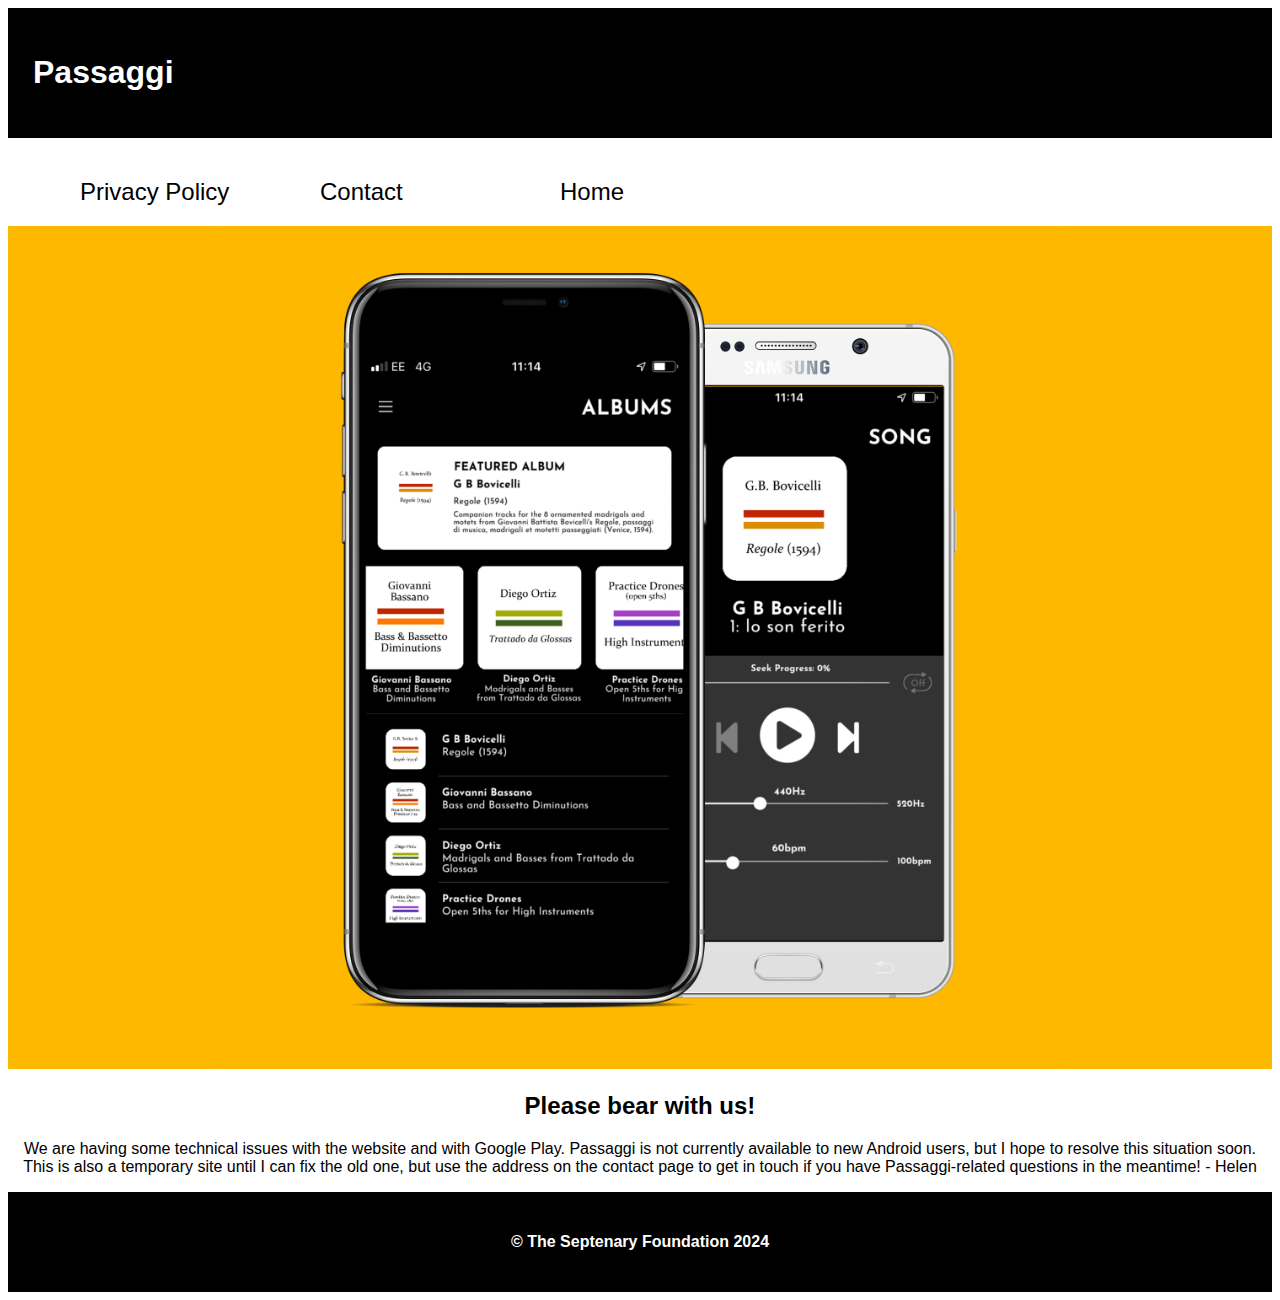
<file: index.html>
<!DOCTYPE html>
<html>
<head>
    <link rel="stylesheet" href="styles.css">
    <title>Passaggi</title>
    <meta name="viewport" content="width=device-width, initial-scale=1.0">
</head>
<body>
    <header>
        <h1>Passaggi</h1>
    </header>

    <nav class="main-nav">
        <ul>
            <li><a href="privacy-policy.html">Privacy Policy</a></li>
            <li><a href="contact.html">Contact</a></li>
            <li><a href="index.html">Home</a></li>
        </ul>
    </nav>
    
    <section class="banner">
        <img src="img/screenshot_mockup.png" alt="home screen mockups">
    </section>
    
    
    <article>
        <h2>Please bear with us!</h2>
        <p>We are having some technical issues with the website and with Google Play. Passaggi is not currently available to new Android users, but I hope to resolve this situation soon. This is also a temporary site until I can fix the old one, but use the address on the contact page to get in touch if you have Passaggi-related questions in the meantime! - Helen </p>
    </article>
    
    <footer>
        <p class="copyright">&COPY; The Septenary Foundation 2024</p>
    </footer>
</body>
</html>
</file>
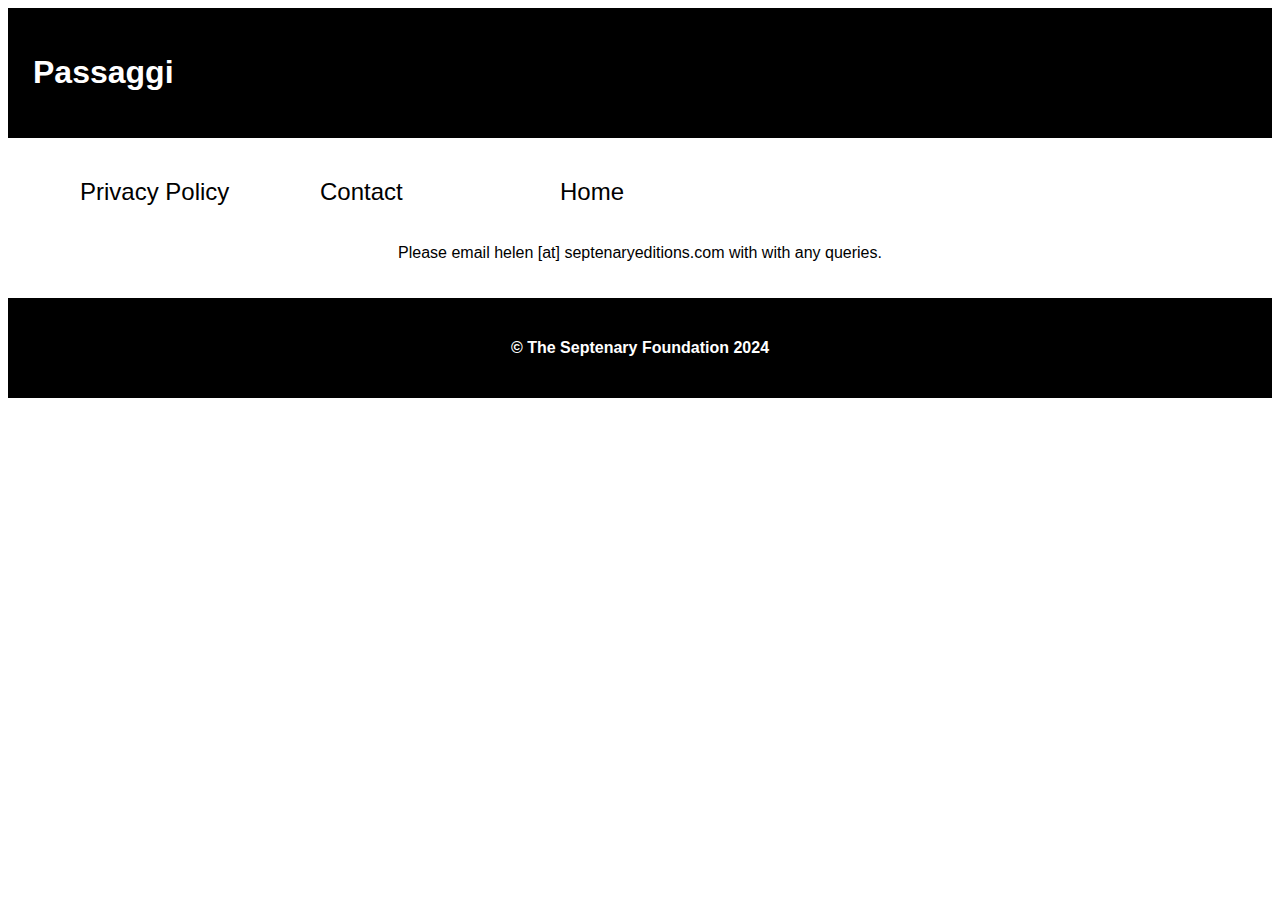
<file: contact.html>
<!DOCTYPE html>
<html>
<head>
    <link rel="stylesheet" href="styles.css">
    <title>Passaggi</title>
    <meta name="viewport" content="width=device-width, initial-scale=1.0">
</head>
<body>
    <header>
        <h1><a href="index.html"></a>Passaggi</h1>
    </header>

    <nav class="main-nav">
        <ul>
            <li><a href="privacy-policy.html">Privacy Policy</a></li>
            <li><a href="contact.html">Contact</a></li>
            <li><a href="index.html">Home</a></li>
        </ul>
    </nav>

    <article class="contact">
        <p>Please email helen [at] septenaryeditions.com with with any queries.</p>
    </article>
    
    <footer>
        <p class="copyright">&COPY; The Septenary Foundation 2024</p>
    </footer>
</body>
</html>
</file>
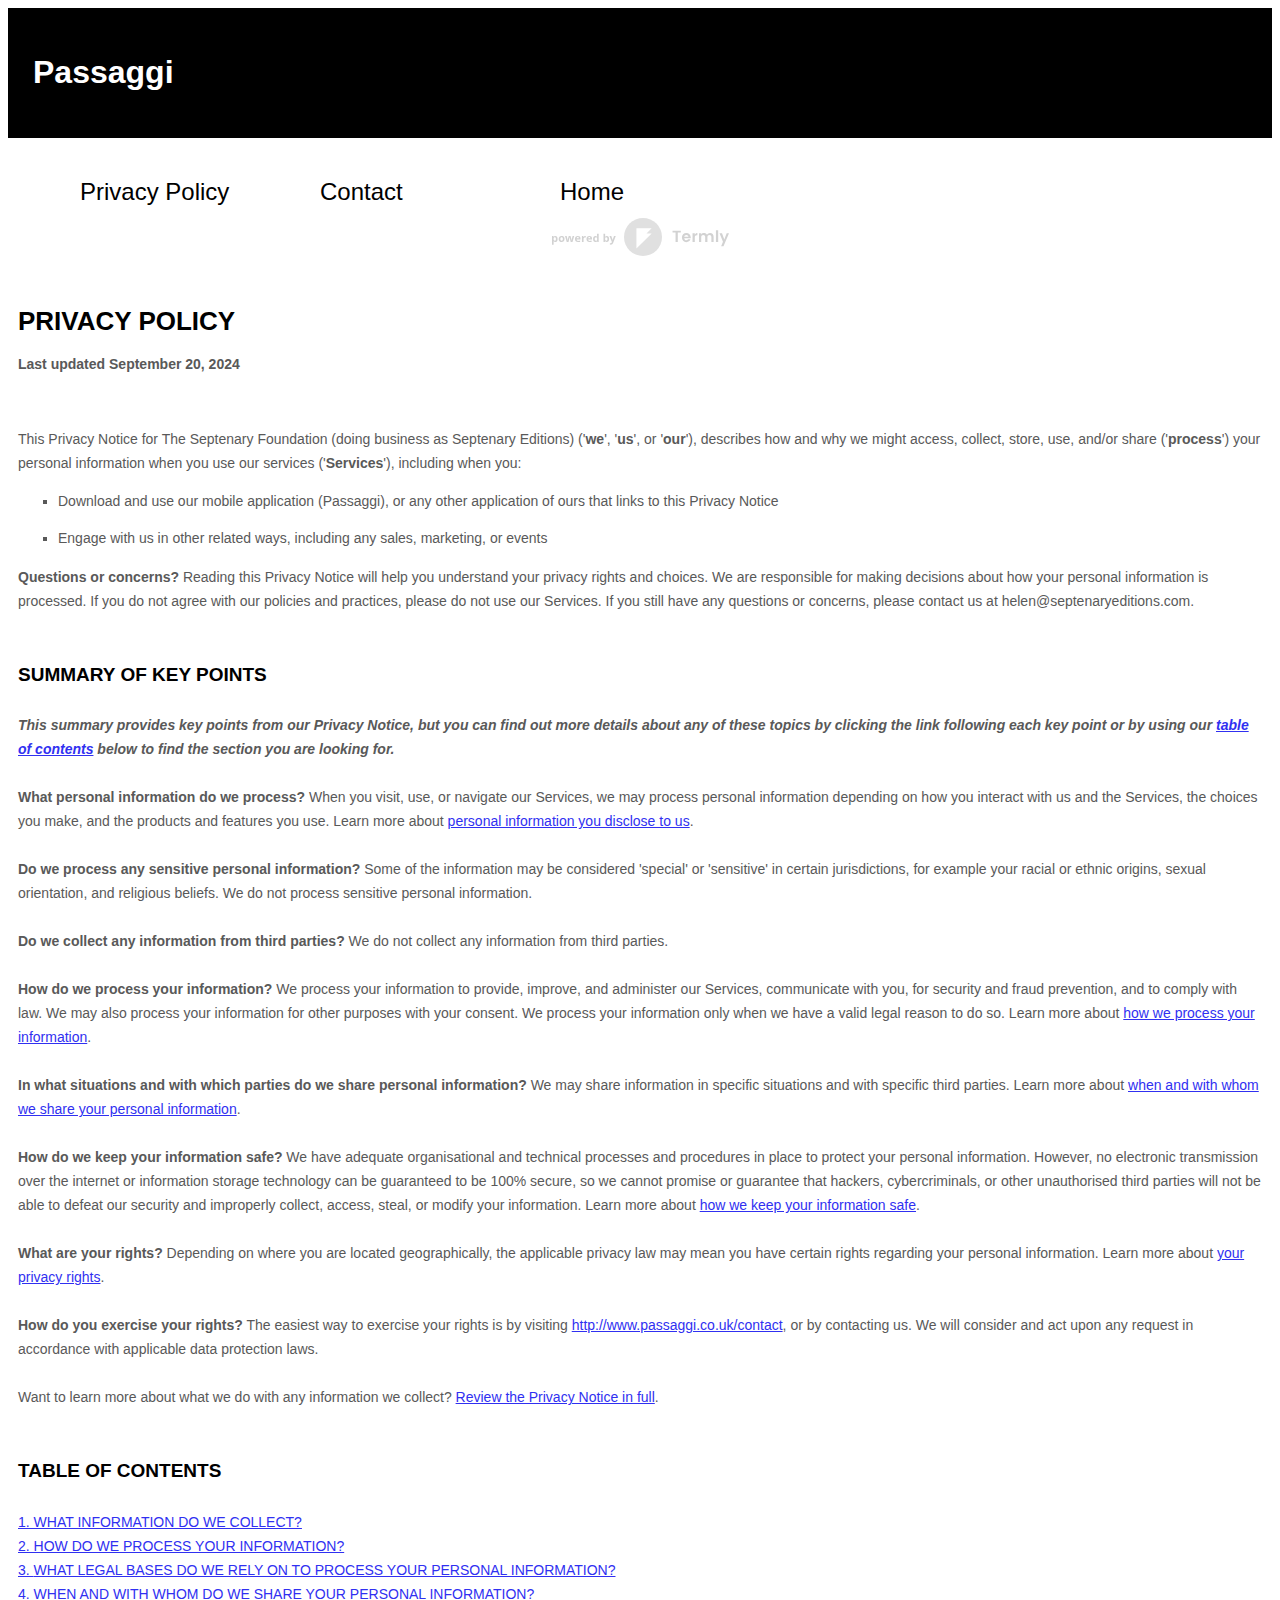
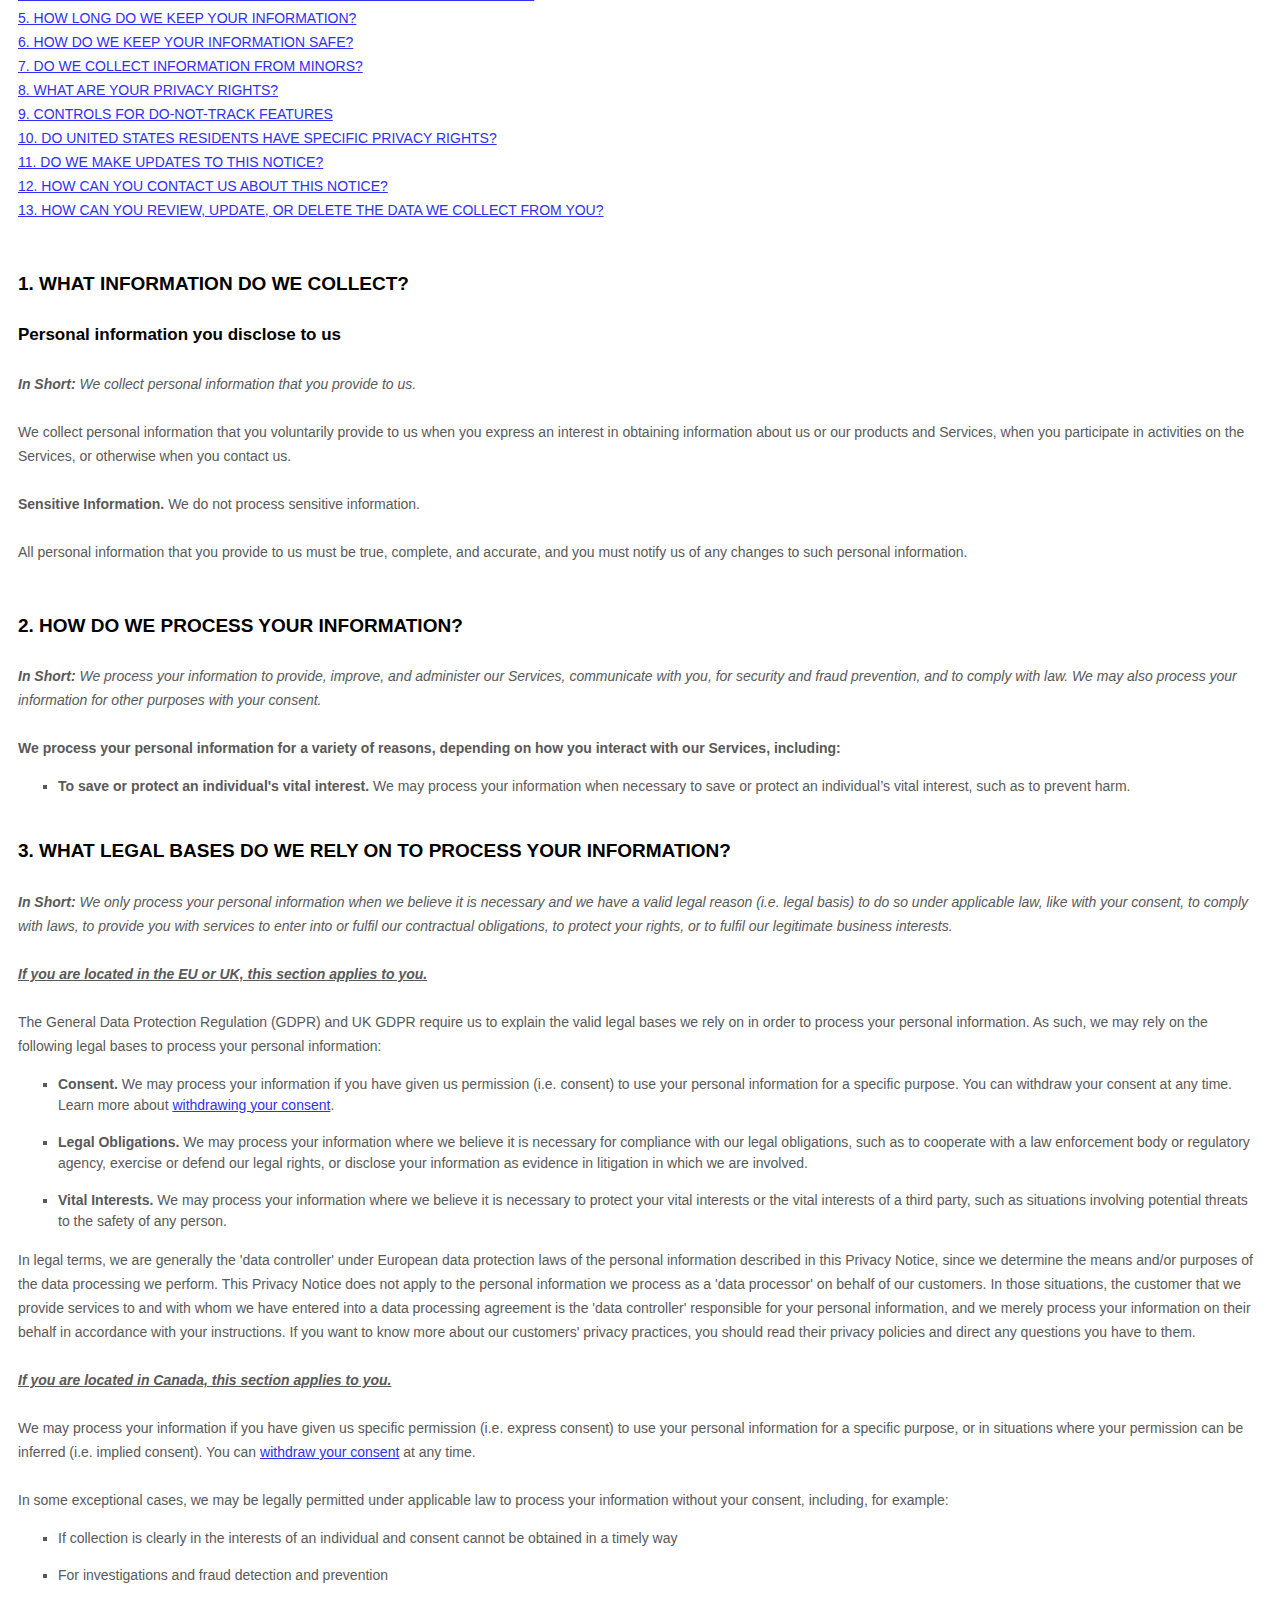
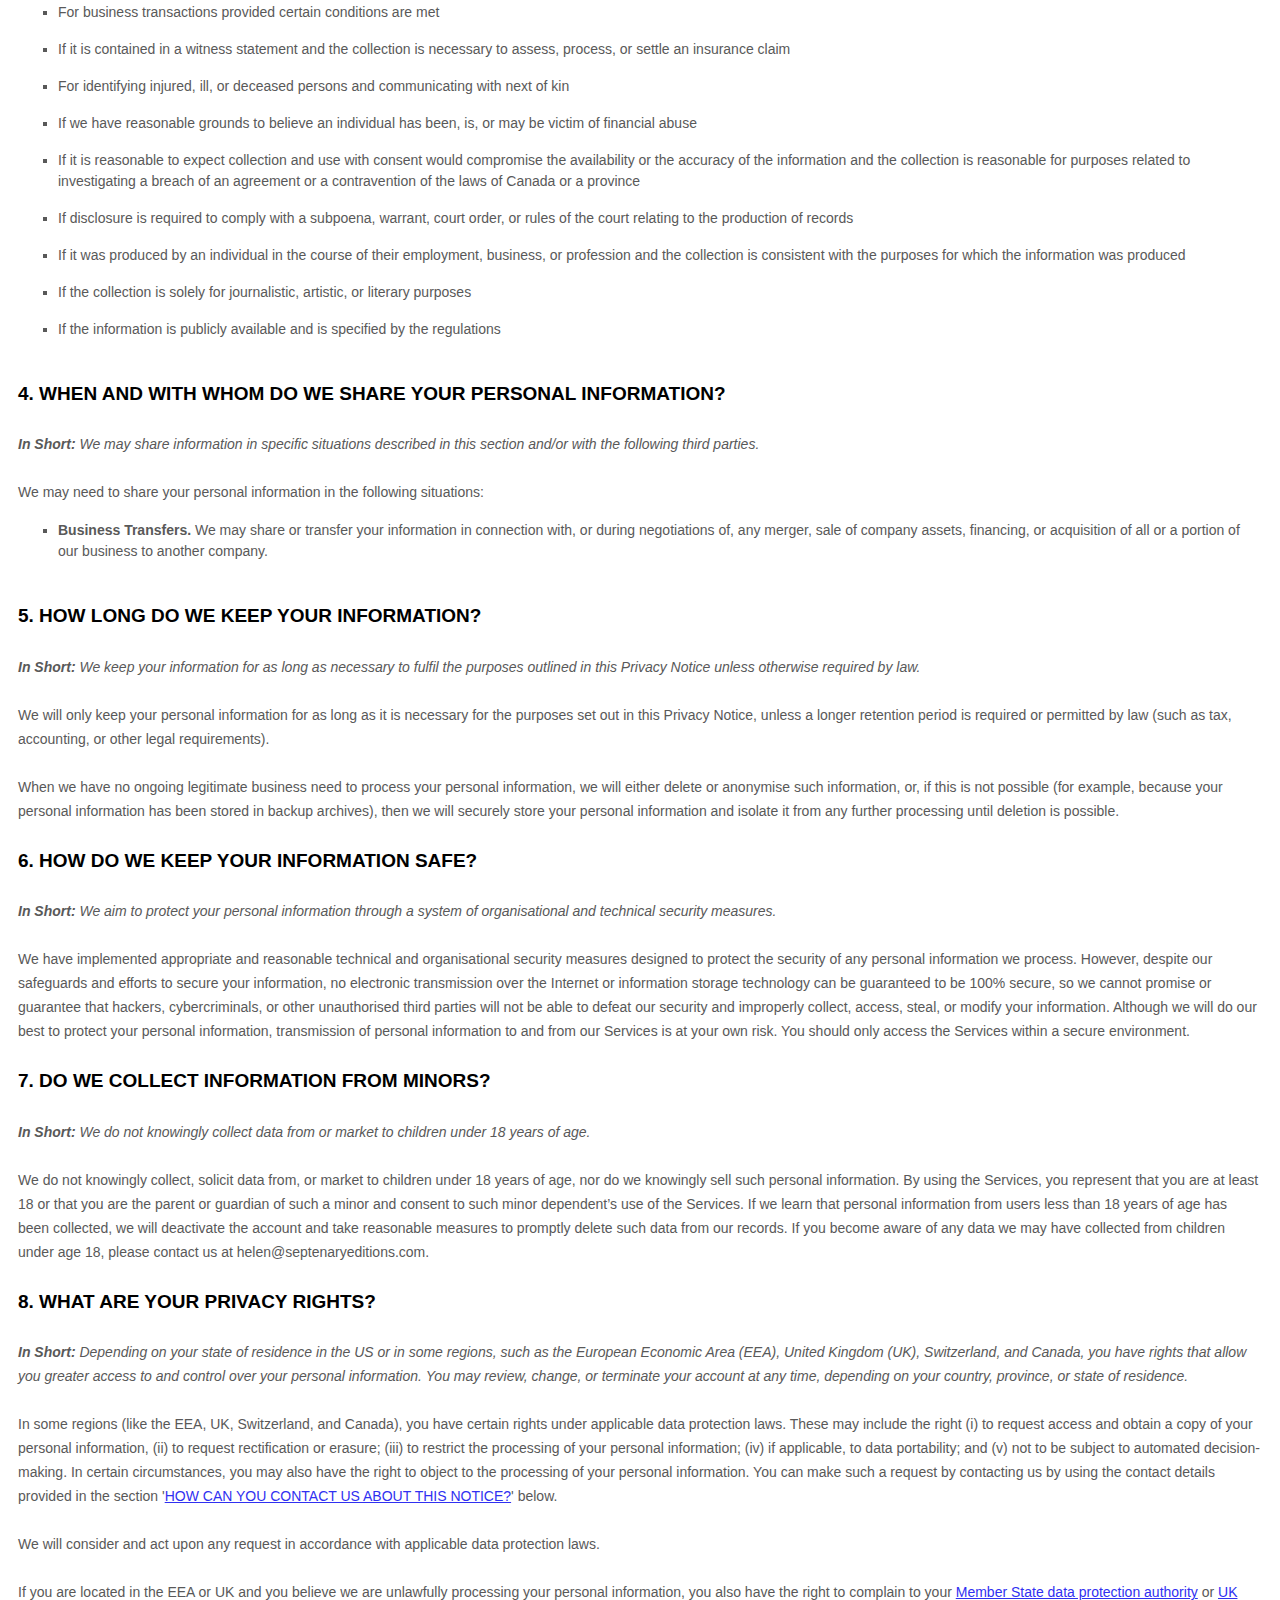
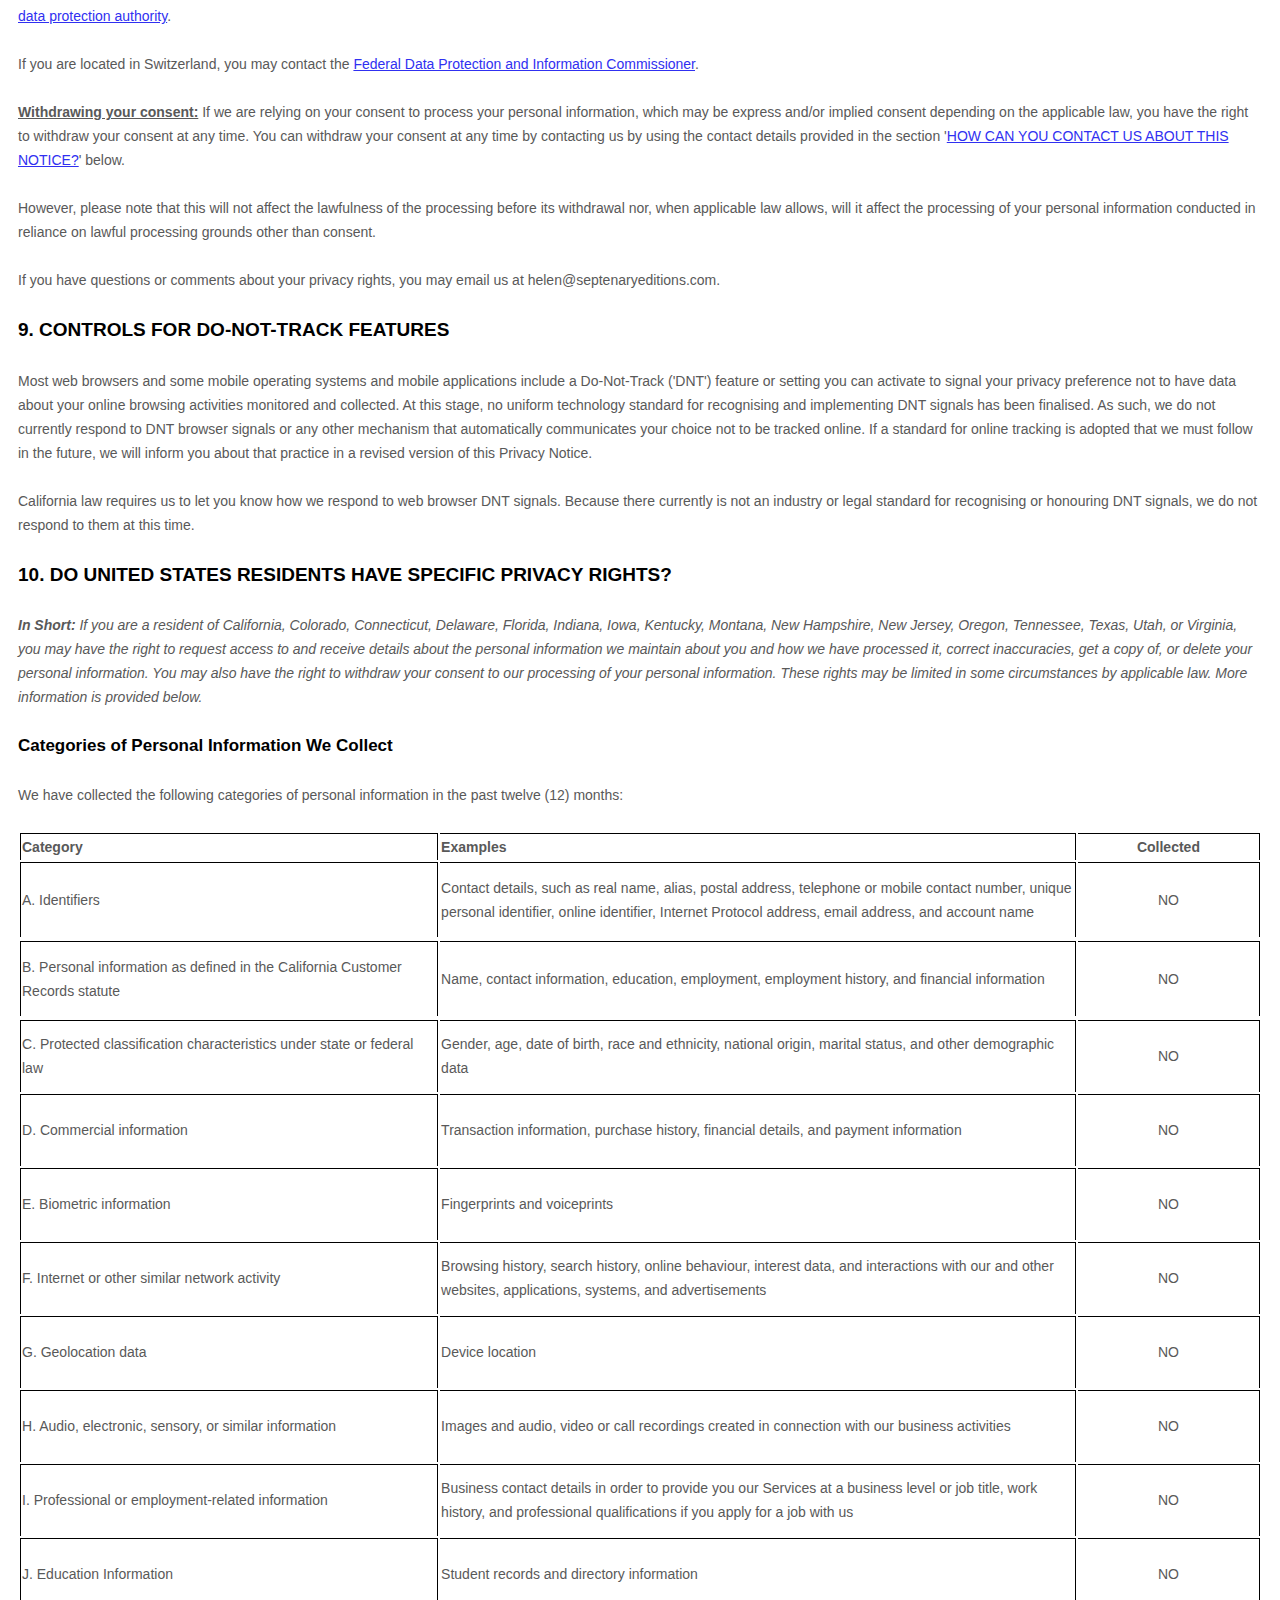
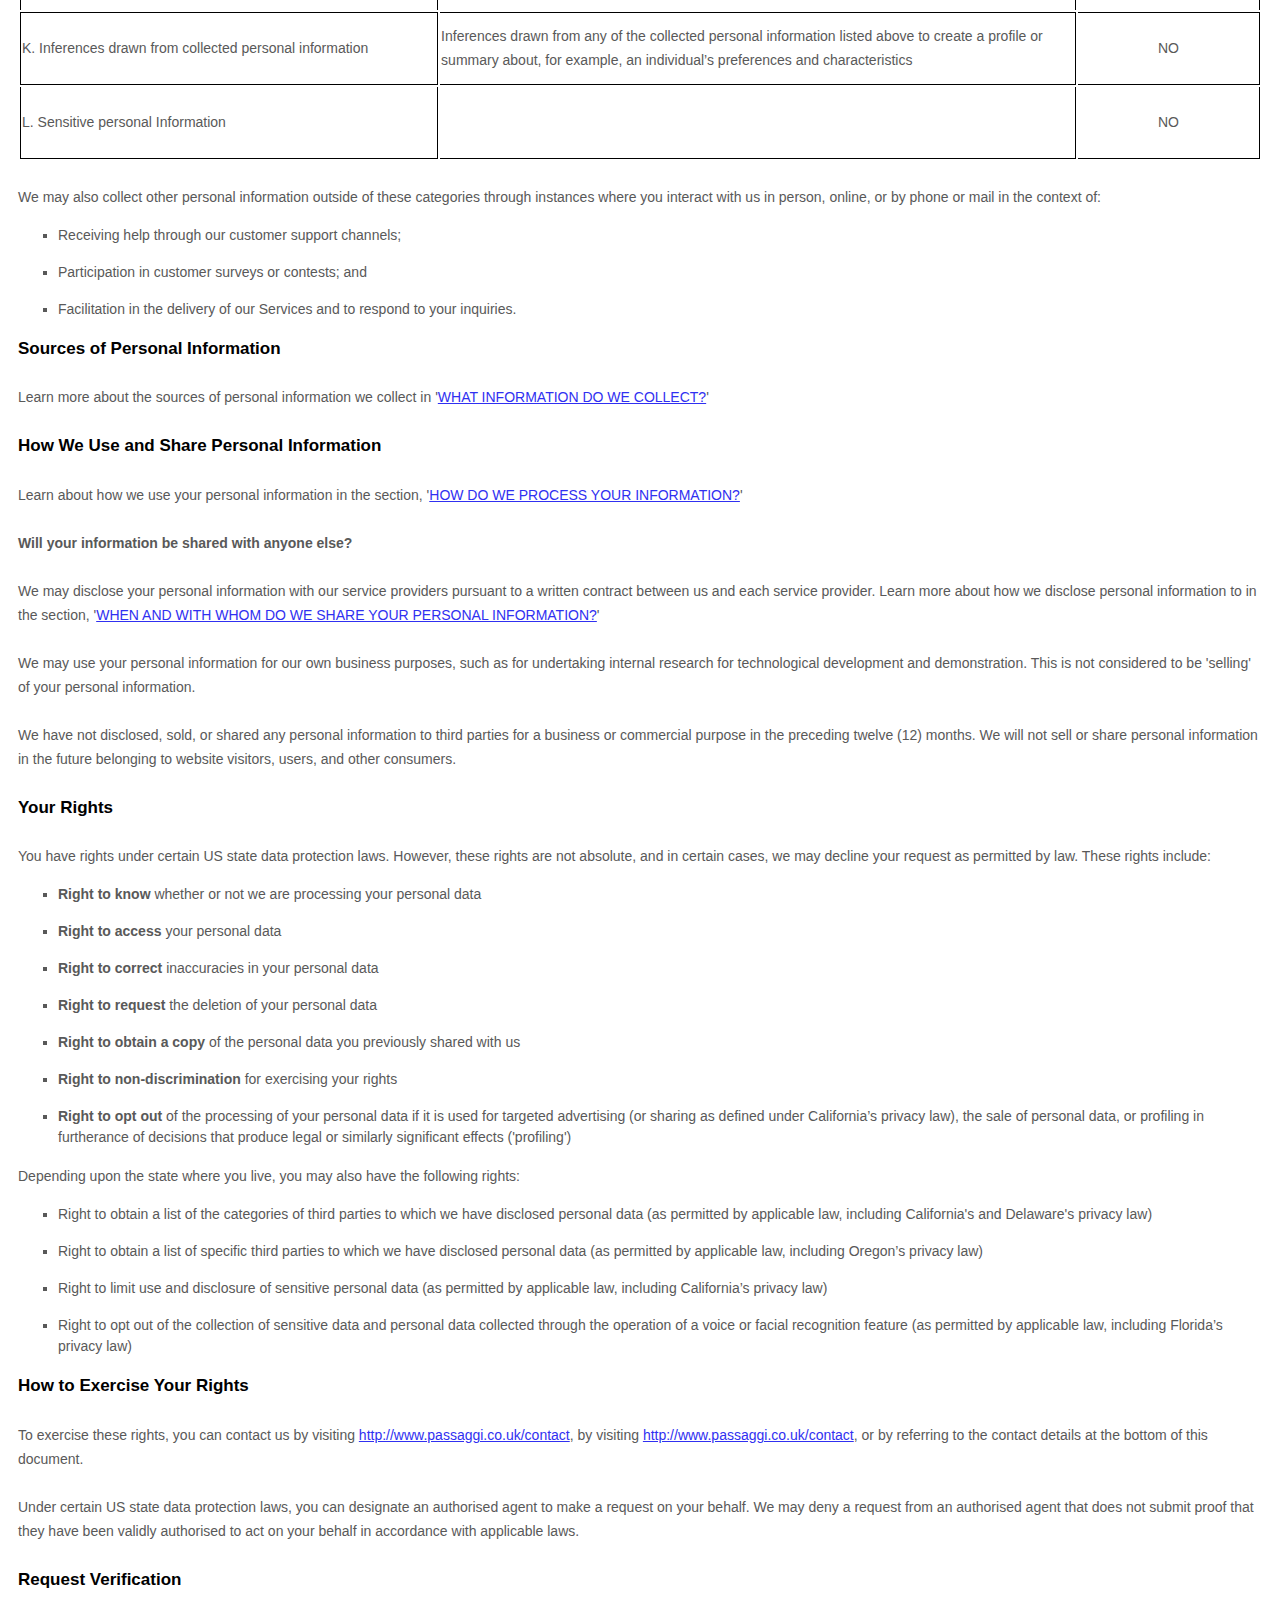
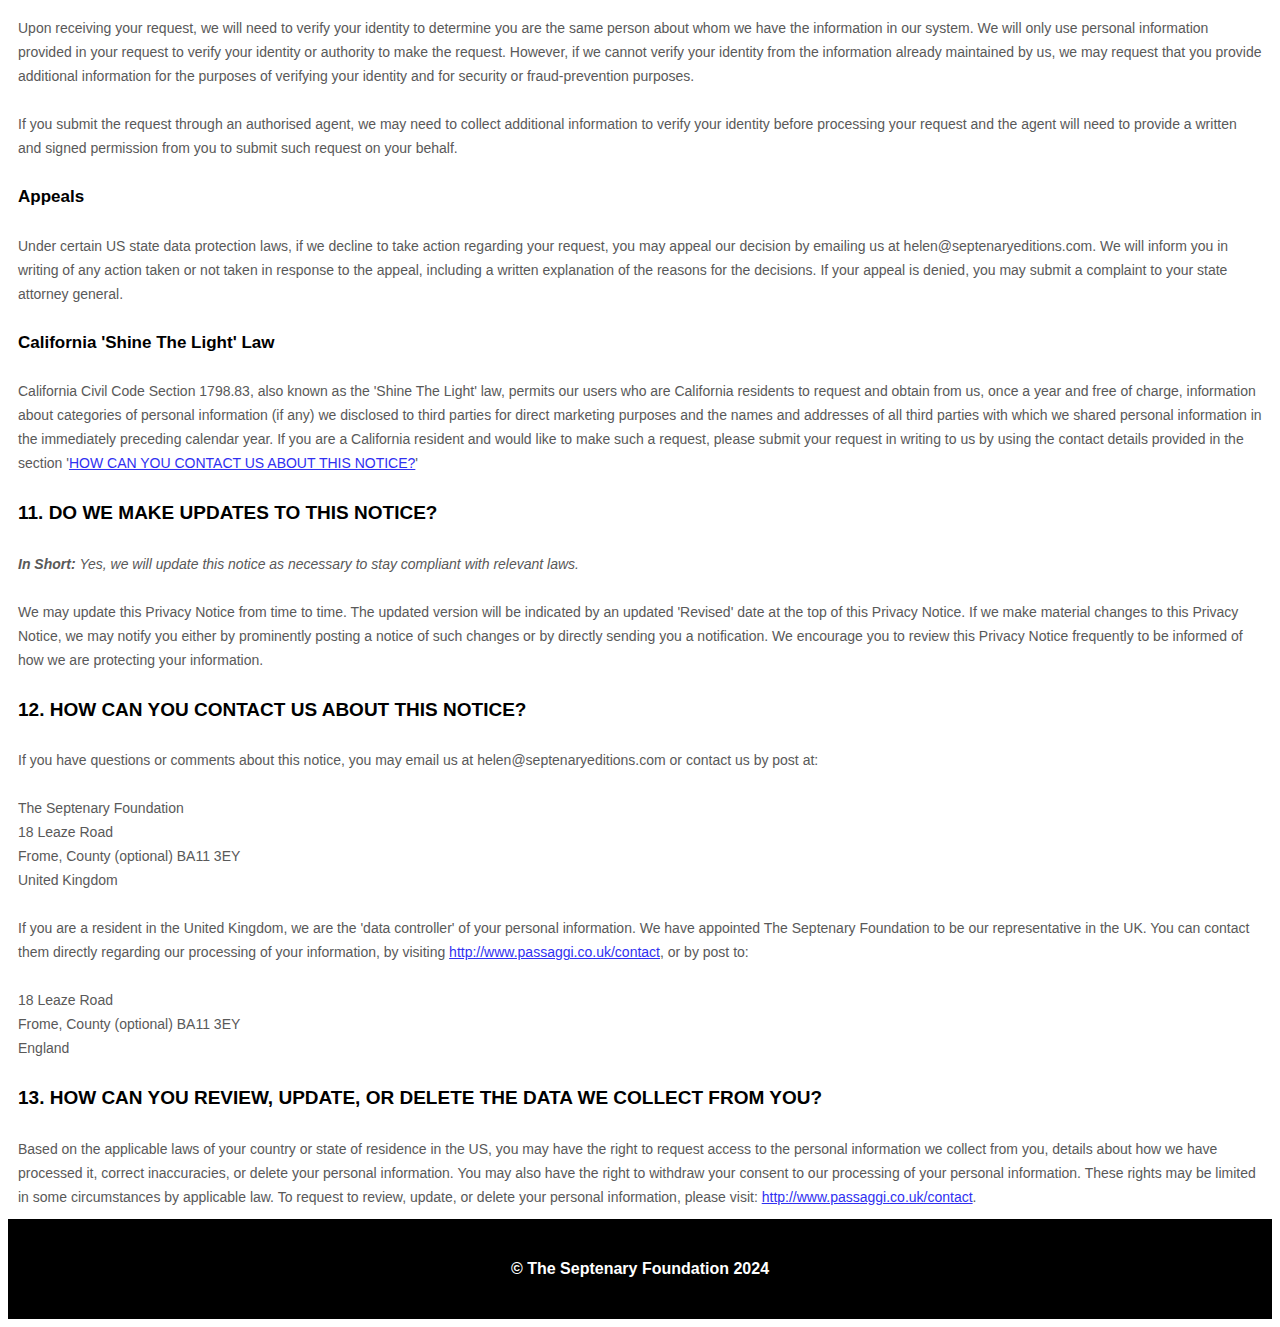
<file: privacy-policy.html>
<!DOCTYPE html>
<html>
<head>
    <link rel="stylesheet" href="styles.css">
    <title>Passaggi</title>
    <meta name="viewport" content="width=device-width, initial-scale=1.0">
</head>
<body>
<header>
    <h1><a href="index.html"></a>Passaggi</h1>
</header>
<nav class="main-nav">
    <ul>
        <li><a href="privacy-policy.html">Privacy Policy</a></li>
        <li><a href="contact.html">Contact</a></li>
        <li><a href="index.html">Home</a></li>
    </ul>
</nav>
<main>
    <article>
        <style>
            [data-custom-class='body'], [data-custom-class='body'] * {
                    background: transparent !important;
                  }
          [data-custom-class='title'], [data-custom-class='title'] * {
                    font-family: Arial !important;
          font-size: 26px !important;
          color: #000000 !important;
                  }
          [data-custom-class='subtitle'], [data-custom-class='subtitle'] * {
                    font-family: Arial !important;
          color: #595959 !important;
          font-size: 14px !important;
                  }
          [data-custom-class='heading_1'], [data-custom-class='heading_1'] * {
                    font-family: Arial !important;
          font-size: 19px !important;
          color: #000000 !important;
                  }
          [data-custom-class='heading_2'], [data-custom-class='heading_2'] * {
                    font-family: Arial !important;
          font-size: 17px !important;
          color: #000000 !important;
                  }
          [data-custom-class='body_text'], [data-custom-class='body_text'] * {
                    color: #595959 !important;
          font-size: 14px !important;
          font-family: Arial !important;
                  }
          [data-custom-class='link'], [data-custom-class='link'] * {
                    color: #3030F1 !important;
          font-size: 14px !important;
          font-family: Arial !important;
          word-break: break-word !important;
                  }
          </style>
                <span style="display: block;margin: 0 auto 3.125rem;width: 11.125rem;height: 2.375rem;background: url([data-uri]) center no-repeat;"></span>
          
                <div data-custom-class="body">
                <div><strong><span style="font-size: 26px;"><span data-custom-class="title"><bdt class="block-component"></bdt><bdt class="question">PRIVACY POLICY</bdt><bdt class="statement-end-if-in-editor"></bdt></span></span></strong></div><div><br></div><div><span style="color: rgb(127, 127, 127);"><strong><span style="font-size: 15px;"><span data-custom-class="subtitle">Last updated <bdt class="question">September 20, 2024</bdt></span></span></strong></span></div><div><br></div><div><br></div><div><br></div><div style="line-height: 1.5;"><span style="color: rgb(127, 127, 127);"><span style="color: rgb(89, 89, 89); font-size: 15px;"><span data-custom-class="body_text">This Privacy Notice for <bdt class="question">The Septenary Foundation<bdt class="block-component"></bdt> (doing business as <bdt class="question">Septenary Editions</bdt>)<bdt class="statement-end-if-in-editor"></bdt></bdt> (<bdt class="block-component"></bdt>'<strong>we</strong>', '<strong>us</strong>', or '<strong>our</strong>'<bdt class="else-block"></bdt></span><span data-custom-class="body_text">), describes how and why we might access, collect, store, use, and/or share (<bdt class="block-component"></bdt>'<strong>process</strong>'<bdt class="else-block"></bdt>) your personal information when you use our services (<bdt class="block-component"></bdt>'<strong>Services</strong>'<bdt class="else-block"></bdt>), including when you:</span></span></span><span style="font-size: 15px;"><span style="color: rgb(127, 127, 127);"><span data-custom-class="body_text"><span style="color: rgb(89, 89, 89);"><span data-custom-class="body_text"><bdt class="block-component"></bdt></span></span></span></span></span></span></span></span></li></ul><div><bdt class="block-component"><span style="font-size: 15px;"><span style="font-size: 15px;"><span style="color: rgb(127, 127, 127);"><span data-custom-class="body_text"><span style="color: rgb(89, 89, 89);"><span data-custom-class="body_text"><bdt class="block-component"></bdt></span></span></span></span></span></span></bdt></div><ul><li data-custom-class="body_text" style="line-height: 1.5;"><span style="font-size: 15px; color: rgb(89, 89, 89);"><span style="font-size: 15px; color: rgb(89, 89, 89);"><span data-custom-class="body_text">Download and use<bdt class="block-component"></bdt> our mobile application<bdt class="block-component"></bdt> (<bdt class="question">Passaggi)<span style="font-size: 15px; color: rgb(89, 89, 89);"><span style="font-size: 15px; color: rgb(89, 89, 89);"><span data-custom-class="body_text"><span style="font-size: 15px;"><span style="color: rgb(89, 89, 89);"><span data-custom-class="body_text"><span style="font-size: 15px;"><span style="color: rgb(89, 89, 89);"><bdt class="statement-end-if-in-editor">,</bdt></span></span></span></span></span></span></span></span></bdt></span><span data-custom-class="body_text"><span style="font-size: 15px;"><span style="color: rgb(89, 89, 89);"><span data-custom-class="body_text"><span style="font-size: 15px;"><span style="color: rgb(89, 89, 89);"><bdt class="statement-end-if-in-editor"><bdt class="block-component"> or any other application of ours that links to this Privacy Notice</bdt></bdt></span></span></span></span></span></span></span></span></li></ul><div style="line-height: 1.5;"><bdt class="block-component"><span style="font-size: 15px;"></span></bdt></li></ul><div style="line-height: 1.5;"><span style="font-size: 15px;"><span style="color: rgb(127, 127, 127);"><span data-custom-class="body_text"><span style="color: rgb(89, 89, 89);"><span data-custom-class="body_text"><bdt class="block-component"></bdt></span></span></span></span></span></div><ul><li data-custom-class="body_text" style="line-height: 1.5;"><span style="font-size: 15px; color: rgb(89, 89, 89);"><span style="font-size: 15px; color: rgb(89, 89, 89);"><span data-custom-class="body_text">Engage with us in other related ways, including any sales, marketing, or events<span style="font-size: 15px;"><span style="color: rgb(89, 89, 89);"><span data-custom-class="body_text"><span style="font-size: 15px;"><span style="color: rgb(89, 89, 89);"><bdt class="statement-end-if-in-editor"></bdt></span></span></span></span></span></span></span></span></li></ul><div style="line-height: 1.5;"><span style="font-size: 15px;"><span style="color: rgb(127, 127, 127);"><span data-custom-class="body_text"><strong>Questions or concerns? </strong>Reading this Privacy Notice will help you understand your privacy rights and choices. We are responsible for making decisions about how your personal information is processed. If you do not agree with our policies and practices, please do not use our Services.<bdt class="block-component"></bdt> If you still have any questions or concerns, please contact us at <bdt class="question">helen@septenaryeditions.com</bdt>.</span></span></span></div><div style="line-height: 1.5;"><br></div><div style="line-height: 1.5;"><br></div><div style="line-height: 1.5;"><strong><span style="font-size: 15px;"><span data-custom-class="heading_1">SUMMARY OF KEY POINTS</span></span></strong></div><div style="line-height: 1.5;"><br></div><div style="line-height: 1.5;"><span style="font-size: 15px;"><span data-custom-class="body_text"><strong><em>This summary provides key points from our Privacy Notice, but you can find out more details about any of these topics by clicking the link following each key point or by using our </em></strong></span></span><a data-custom-class="link" href="#toc"><span style="color: rgb(0, 58, 250); font-size: 15px;"><span data-custom-class="body_text"><strong><em>table of contents</em></strong></span></span></a><span style="font-size: 15px;"><span data-custom-class="body_text"><strong><em> below to find the section you are looking for.</em></strong></span></span></div><div style="line-height: 1.5;"><br></div><div style="line-height: 1.5;"><span style="font-size: 15px;"><span data-custom-class="body_text"><strong>What personal information do we process?</strong> When you visit, use, or navigate our Services, we may process personal information depending on how you interact with us and the Services, the choices you make, and the products and features you use. Learn more about </span></span><a data-custom-class="link" href="#personalinfo"><span style="color: rgb(0, 58, 250); font-size: 15px;"><span data-custom-class="body_text">personal information you disclose to us</span></span></a><span data-custom-class="body_text">.</span></div><div style="line-height: 1.5;"><br></div><div style="line-height: 1.5;"><span style="font-size: 15px;"><span data-custom-class="body_text"><strong>Do we process any sensitive personal information? </strong>Some of the information may be considered <bdt class="block-component"></bdt>'special' or 'sensitive'<bdt class="else-block"></bdt> in certain jurisdictions, for example your racial or ethnic origins, sexual orientation, and religious beliefs. <bdt class="block-component"></bdt>We do not process sensitive personal information.<bdt class="else-block"></bdt></span></span></div><div style="line-height: 1.5;"><br></div><div style="line-height: 1.5;"><span style="font-size: 15px;"><span data-custom-class="body_text"><strong>Do we collect any information from third parties?</strong> <bdt class="block-component"></bdt>We do not collect any information from third parties.<bdt class="else-block"></bdt></span></span></div><div style="line-height: 1.5;"><br></div><div style="line-height: 1.5;"><span style="font-size: 15px;"><span data-custom-class="body_text"><strong>How do we process your information?</strong> We process your information to provide, improve, and administer our Services, communicate with you, for security and fraud prevention, and to comply with law. We may also process your information for other purposes with your consent. We process your information only when we have a valid legal reason to do so. Learn more about </span></span><a data-custom-class="link" href="#infouse"><span style="color: rgb(0, 58, 250); font-size: 15px;"><span data-custom-class="body_text">how we process your information</span></span></a><span data-custom-class="body_text">.</span></div><div style="line-height: 1.5;"><br></div><div style="line-height: 1.5;"><span style="font-size: 15px;"><span data-custom-class="body_text"><strong>In what situations and with which <bdt class="block-component"></bdt>parties do we share personal information?</strong> We may share information in specific situations and with specific <bdt class="block-component"></bdt>third parties. Learn more about </span></span><a data-custom-class="link" href="#whoshare"><span style="color: rgb(0, 58, 250); font-size: 15px;"><span data-custom-class="body_text">when and with whom we share your personal information</span></span></a><span style="font-size: 15px;"><span data-custom-class="body_text">.<bdt class="block-component"></bdt></span></span></div><div style="line-height: 1.5;"><br></div><div style="line-height: 1.5;"><span style="font-size: 15px;"><span data-custom-class="body_text"><strong>How do we keep your information safe?</strong> We have adequate <bdt class="block-component"></bdt>organisational<bdt class="else-block"></bdt> and technical processes and procedures in place to protect your personal information. However, no electronic transmission over the internet or information storage technology can be guaranteed to be 100% secure, so we cannot promise or guarantee that hackers, cybercriminals, or other <bdt class="block-component"></bdt>unauthorised<bdt class="else-block"></bdt> third parties will not be able to defeat our security and improperly collect, access, steal, or modify your information. Learn more about </span></span><a data-custom-class="link" href="#infosafe"><span style="color: rgb(0, 58, 250); font-size: 15px;"><span data-custom-class="body_text">how we keep your information safe</span></span></a><span data-custom-class="body_text">.</span><span style="font-size: 15px;"><span data-custom-class="body_text"><bdt class="statement-end-if-in-editor"></bdt></span></span></div><div style="line-height: 1.5;"><br></div><div style="line-height: 1.5;"><span style="font-size: 15px;"><span data-custom-class="body_text"><strong>What are your rights?</strong> Depending on where you are located geographically, the applicable privacy law may mean you have certain rights regarding your personal information. Learn more about </span></span><a data-custom-class="link" href="#privacyrights"><span style="color: rgb(0, 58, 250); font-size: 15px;"><span data-custom-class="body_text">your privacy rights</span></span></a><span data-custom-class="body_text">.</span></div><div style="line-height: 1.5;"><br></div><div style="line-height: 1.5;"><span style="font-size: 15px;"><span data-custom-class="body_text"><strong>How do you exercise your rights?</strong> The easiest way to exercise your rights is by <bdt class="block-component"></bdt>visiting <span style="color: rgb(0, 58, 250);"><bdt class="question"><a href="http://www.passaggi.co.uk/contact" target="_blank" data-custom-class="link">http://www.passaggi.co.uk/contact</a></bdt></span><bdt class="else-block"></bdt>, or by contacting us. We will consider and act upon any request in accordance with applicable data protection laws.</span></span></div><div style="line-height: 1.5;"><br></div><div style="line-height: 1.5;"><span style="font-size: 15px;"><span data-custom-class="body_text">Want to learn more about what we do with any information we collect? </span></span><a data-custom-class="link" href="#toc"><span style="color: rgb(0, 58, 250); font-size: 15px;"><span data-custom-class="body_text">Review the Privacy Notice in full</span></span></a><span style="font-size: 15px;"><span data-custom-class="body_text">.</span></span></div><div style="line-height: 1.5;"><br></div><div style="line-height: 1.5;"><br></div><div id="toc" style="line-height: 1.5;"><span style="font-size: 15px;"><span style="color: rgb(127, 127, 127);"><span style="color: rgb(0, 0, 0);"><strong><span data-custom-class="heading_1">TABLE OF CONTENTS</span></strong></span></span></span></div><div style="line-height: 1.5;"><br></div><div style="line-height: 1.5;"><span style="font-size: 15px;"><a data-custom-class="link" href="#infocollect"><span style="color: rgb(0, 58, 250);">1. WHAT INFORMATION DO WE COLLECT?</span></a></span></div><div style="line-height: 1.5;"><span style="font-size: 15px;"><a data-custom-class="link" href="#infouse"><span style="color: rgb(0, 58, 250);">2. HOW DO WE PROCESS YOUR INFORMATION?<bdt class="block-component"></bdt></span></a></span></div><div style="line-height: 1.5;"><span style="font-size: 15px;"><a data-custom-class="link" href="#legalbases"><span style="color: rgb(0, 58, 250);">3. <span style="font-size: 15px;"><span style="color: rgb(0, 58, 250);">WHAT LEGAL BASES DO WE RELY ON TO PROCESS YOUR PERSONAL INFORMATION?</span></span><bdt class="statement-end-if-in-editor"></bdt></span></a></span></div><div style="line-height: 1.5;"><span style="font-size: 15px;"><span style="color: rgb(0, 58, 250);"><a data-custom-class="link" href="#whoshare">4. WHEN AND WITH WHOM DO WE SHARE YOUR PERSONAL INFORMATION?</a></span><span data-custom-class="body_text"><bdt class="block-component"></bdt></a><span style="color: rgb(127, 127, 127);"><span style="color: rgb(89, 89, 89);"><span data-custom-class="body_text"><span style="color: rgb(89, 89, 89);"><bdt class="block-component"></bdt></span></span></span></span><bdt class="block-component"></bdt></span></div><div style="line-height: 1.5;"><span style="font-size: 15px;"><span style="color: rgb(127, 127, 127);"><span style="color: rgb(89, 89, 89);"><span data-custom-class="body_text"><span style="color: rgb(89, 89, 89);"><span style="color: rgb(89, 89, 89);"><span style="color: rgb(89, 89, 89);"><bdt class="block-component"></bdt></span></span><bdt class="block-component"></bdt></span></span></span></span></span></div><div style="line-height: 1.5;"><span style="font-size: 15px;"><a data-custom-class="link" href="#inforetain"><span style="color: rgb(0, 58, 250);">5. HOW LONG DO WE KEEP YOUR INFORMATION?</span></a><span style="color: rgb(127, 127, 127);"><span style="color: rgb(89, 89, 89);"><span data-custom-class="body_text"><span style="color: rgb(89, 89, 89);"><span style="color: rgb(89, 89, 89);"><bdt class="block-component"></bdt></span></span></span></span></span></span></div><div style="line-height: 1.5;"><span style="font-size: 15px;"><a data-custom-class="link" href="#infosafe"><span style="color: rgb(0, 58, 250);">6. HOW DO WE KEEP YOUR INFORMATION SAFE?</span></a><span style="color: rgb(127, 127, 127);"><span style="color: rgb(89, 89, 89);"><span data-custom-class="body_text"><span style="color: rgb(89, 89, 89);"><bdt class="statement-end-if-in-editor"></bdt><bdt class="block-component"></bdt></span></span></span></span></span></div><div style="line-height: 1.5;"><span style="font-size: 15px;"><a data-custom-class="link" href="#infominors"><span style="color: rgb(0, 58, 250);">7. DO WE COLLECT INFORMATION FROM MINORS?</span></a><span style="color: rgb(127, 127, 127);"><span style="color: rgb(89, 89, 89);"><span data-custom-class="body_text"><span style="color: rgb(89, 89, 89);"><bdt class="statement-end-if-in-editor"></bdt></span></span></span></span></span></div><div style="line-height: 1.5;"><span style="font-size: 15px;"><span style="color: rgb(0, 58, 250);"><a data-custom-class="link" href="#privacyrights">8. WHAT ARE YOUR PRIVACY RIGHTS?</a></span></span></div><div style="line-height: 1.5;"><span style="font-size: 15px;"><a data-custom-class="link" href="#DNT"><span style="color: rgb(0, 58, 250);">9. CONTROLS FOR DO-NOT-TRACK FEATURES<bdt class="block-component"></bdt></span></a></span></div><div style="line-height: 1.5;"><span style="font-size: 15px;"><a data-custom-class="link" href="#uslaws"><span style="color: rgb(0, 58, 250);">10. DO UNITED STATES RESIDENTS HAVE SPECIFIC PRIVACY RIGHTS?</span></a></span><bdt class="block-component"><span style="font-size: 15px;"><span data-custom-class="body_text"></span></bdt></span></div><div style="line-height: 1.5;"><bdt class="block-component"><span style="font-size: 15px;"></bdt><bdt class="block-component"></bdt><bdt class="block-component"></bdt><bdt class="block-component"></bdt><bdt class="block-component"></bdt><bdt class="block-component"></bdt><bdt class="block-component"></bdt><bdt class="block-component"></bdt><bdt class="block-component"></bdt><bdt class="block-component"></span></bdt></div><div style="line-height: 1.5;"><span style="font-size: 15px;"><a data-custom-class="link" href="#policyupdates"><span style="color: rgb(0, 58, 250);">11. DO WE MAKE UPDATES TO THIS NOTICE?</span></a></span></div><div style="line-height: 1.5;"><a data-custom-class="link" href="#contact"><span style="color: rgb(0, 58, 250); font-size: 15px;">12. HOW CAN YOU CONTACT US ABOUT THIS NOTICE?</span></a></div><div style="line-height: 1.5;"><a data-custom-class="link" href="#request"><span style="color: rgb(0, 58, 250);">13. HOW CAN YOU REVIEW, UPDATE, OR DELETE THE DATA WE COLLECT FROM YOU?</span></a></div><div style="line-height: 1.5;"><br></div><div style="line-height: 1.5;"><br></div><div id="infocollect" style="line-height: 1.5;"><span style="color: rgb(0, 0, 0);"><span style="color: rgb(0, 0, 0); font-size: 15px;"><span style="font-size: 15px; color: rgb(0, 0, 0);"><span style="font-size: 15px; color: rgb(0, 0, 0);"><span id="control" style="color: rgb(0, 0, 0);"><strong><span data-custom-class="heading_1">1. WHAT INFORMATION DO WE COLLECT?</span></strong></span></span></span></span></span></div><div style="line-height: 1.5;"><br></div><div id="personalinfo" style="line-height: 1.5;"><span data-custom-class="heading_2" style="color: rgb(0, 0, 0);"><span style="font-size: 15px;"><strong>Personal information you disclose to us</strong></span></span></div><div><div><br></div><div style="line-height: 1.5;"><span style="color: rgb(127, 127, 127);"><span style="color: rgb(89, 89, 89); font-size: 15px;"><span data-custom-class="body_text"><span style="font-size: 15px; color: rgb(89, 89, 89);"><span style="font-size: 15px; color: rgb(89, 89, 89);"><span data-custom-class="body_text"><strong><em>In Short:</em></strong></span></span></span></span><span data-custom-class="body_text"><span style="font-size: 15px; color: rgb(89, 89, 89);"><span style="font-size: 15px; color: rgb(89, 89, 89);"><span data-custom-class="body_text"><strong><em> </em></strong><em>We collect personal information that you provide to us.</em></span></span></span></span></span></span></div></div><div style="line-height: 1.5;"><br></div><div style="line-height: 1.5;"><span style="font-size: 15px; color: rgb(89, 89, 89);"><span style="font-size: 15px; color: rgb(89, 89, 89);"><span data-custom-class="body_text">We collect personal information that you voluntarily provide to us when you <span style="font-size: 15px;"><bdt class="block-component"></bdt></span></span><span data-custom-class="body_text">express an interest in obtaining information about us or our products and Services, when you participate in activities on the Services, or otherwise when you contact us.</span></span></span></span></div><div style="line-height: 1.5;"><br></div><div style="line-height: 1.5;"><span style="font-size: 15px; color: rgb(89, 89, 89);"><span style="font-size: 15px; color: rgb(89, 89, 89);"><span data-custom-class="body_text"><span style="font-size: 15px;"><bdt class="block-component"></bdt></span></span></span></span></span></div><div id="sensitiveinfo" style="line-height: 1.5;"><span style="font-size: 15px;"><span data-custom-class="body_text"><strong>Sensitive Information.</strong> <bdt class="block-component"></bdt>We do not process sensitive information.</span></span></div><div style="line-height: 1.5;"><br></div><div style="line-height: 1.5;"><span style="font-size: 15px;"><span data-custom-class="body_text"><bdt class="else-block"></bdt></span></span><span style="font-size: 15px; color: rgb(89, 89, 89);"><span style="font-size: 15px; color: rgb(89, 89, 89);"><span data-custom-class="body_text"><span style="font-size: 15px;"><span data-custom-class="body_text"><bdt class="block-component"><bdt class="block-component"></bdt></bdt></span></span></span></span><bdt class="block-component"><bdt class="block-component"></span></span></bdt></div><div style="line-height: 1.5;"><span style="font-size: 15px; color: rgb(89, 89, 89);"><span style="font-size: 15px; color: rgb(89, 89, 89);"><span data-custom-class="body_text">All personal information that you provide to us must be true, complete, and accurate, and you must notify us of any changes to such personal information.</span></span></span></div><div style="line-height: 1.5;"><br></div><div style="line-height: 1.5;"><span style="font-size: 15px; color: rgb(89, 89, 89);"><span style="font-size: 15px; color: rgb(89, 89, 89);"><span data-custom-class="body_text"><bdt class="block-component"></bdt></bdt></span></span></span><bdt class="block-component"><span style="font-size: 15px;"></span></bdt><span style="font-size: 15px; color: rgb(89, 89, 89);"><span style="font-size: 15px; color: rgb(89, 89, 89);"><span data-custom-class="body_text"><span style="color: rgb(89, 89, 89); font-size: 15px;"><span data-custom-class="body_text"><span style="color: rgb(89, 89, 89); font-size: 15px;"><span data-custom-class="body_text"><bdt class="statement-end-if-in-editor"><bdt class="block-component"></bdt></bdt></span></span></span></span></bdt></span></span></span></span></span></span></span></span><span style="font-size: 15px;"><span data-custom-class="body_text"><bdt class="block-component"></bdt></span></span></div><div style="line-height: 1.5;"><br></div><div id="infouse" style="line-height: 1.5;"><span style="color: rgb(127, 127, 127);"><span style="color: rgb(89, 89, 89); font-size: 15px;"><span style="font-size: 15px; color: rgb(89, 89, 89);"><span style="font-size: 15px; color: rgb(89, 89, 89);"><span id="control" style="color: rgb(0, 0, 0);"><strong><span data-custom-class="heading_1">2. HOW DO WE PROCESS YOUR INFORMATION?</span></strong></span></span></span></span></span></div><div><div style="line-height: 1.5;"><br></div><div style="line-height: 1.5;"><span style="color: rgb(127, 127, 127);"><span style="color: rgb(89, 89, 89); font-size: 15px;"><span data-custom-class="body_text"><span style="font-size: 15px; color: rgb(89, 89, 89);"><span style="font-size: 15px; color: rgb(89, 89, 89);"><span data-custom-class="body_text"><strong><em>In Short: </em></strong><em>We process your information to provide, improve, and administer our Services, communicate with you, for security and fraud prevention, and to comply with law. We may also process your information for other purposes with your consent.</em></span></span></span></span></span></span></div></div><div style="line-height: 1.5;"><br></div><div style="line-height: 1.5;"><span style="font-size: 15px; color: rgb(89, 89, 89);"><span style="font-size: 15px; color: rgb(89, 89, 89);"><span data-custom-class="body_text"><strong>We process your personal information for a variety of reasons, depending on how you interact with our Services, including:</strong><bdt class="block-component"></bdt></span></span></span></span></span></span></span></span></span></span></span></span></li></ul><div style="line-height: 1.5;"><span style="font-size: 15px; color: rgb(89, 89, 89);"><span style="font-size: 15px; color: rgb(89, 89, 89);"><span data-custom-class="body_text"><bdt class="block-component"></bdt></span></span></span></span></span></span></span></span></span></span></span></span></span></span></span></li></ul><div style="line-height: 1.5;"><span style="font-size: 15px; color: rgb(89, 89, 89);"><span style="font-size: 15px; color: rgb(89, 89, 89);"><span data-custom-class="body_text"><bdt class="block-component"></bdt></span></span></span></span></span></span></span></span></span></span></span></span></span></span></span></span></span></span></span></span></span></li></ul><div style="line-height: 1.5;"><span style="font-size: 15px; color: rgb(89, 89, 89);"><span style="font-size: 15px; color: rgb(89, 89, 89);"><span data-custom-class="body_text"><bdt class="block-component"></bdt></span></span></span></span></span></span></span></span></span></span></span></span></li></ul><div style="line-height: 1.5;"><span style="font-size: 15px; color: rgb(89, 89, 89);"><span style="font-size: 15px; color: rgb(89, 89, 89);"><span data-custom-class="body_text"><bdt class="block-component"></bdt></span></span></span></li></ul><div style="line-height: 1.5;"><bdt class="block-component"><span style="font-size: 15px;"></bdt></span></span></span></span></span></span></li></ul><div style="line-height: 1.5;"><bdt class="block-component"><span style="font-size: 15px;"></bdt></span></span></span></span></span></span></span></span></span></li></ul><div style="line-height: 1.5;"><bdt class="block-component"><span style="font-size: 15px;"></bdt></span></span></span></span></span></span></span></span></span></span></span></span></li></ul><div style="line-height: 1.5;"><bdt class="block-component"><span style="font-size: 15px;"><span data-custom-class="body_text"></span></span></bdt></li></ul><p style="font-size: 15px; line-height: 1.5;"><bdt class="block-component"><span style="font-size: 15px;"></bdt></span></span></span></span></span></span></span></span></span></span></span></li></ul><p style="font-size: 15px; line-height: 1.5;"><bdt class="block-component"><span style="font-size: 15px;"></bdt></span></span></span></span></span></span></span></span></span></span></span></li></ul><p style="font-size: 15px; line-height: 1.5;"><bdt class="block-component"></bdt></span></span></span></span></span></span></span></span></span></span></span></li></ul><p style="font-size: 15px; line-height: 1.5;"><bdt class="block-component"></bdt></span></span></span></span></span></span></span></span></span></span></span></li></ul><div style="line-height: 1.5;"><bdt class="block-component"><span style="font-size: 15px;"><span data-custom-class="body_text"></span></bdt></span></li></ul><div style="line-height: 1.5;"><bdt class="block-component"><span style="font-size: 15px;"></bdt></span></span></span></li></ul><div style="line-height: 1.5;"><bdt class="block-component"><span style="font-size: 15px;"></bdt></span></span></span></li></ul><div style="line-height: 1.5;"><span style="font-size: 15px;"><bdt class="block-component"><span data-custom-class="body_text"></bdt></span></span></li></ul><div style="line-height: 1.5;"><bdt class="block-component"><span style="font-size: 15px;"><span data-custom-class="body_text"></bdt></span></span></li></ul><div style="line-height: 1.5;"><bdt class="block-component"><span style="font-size: 15px;"><span data-custom-class="body_text"></span></span></bdt></li></ul><div style="line-height: 1.5;"><bdt class="block-component"><span style="font-size: 15px;"><span data-custom-class="body_text"></span></span></bdt></li></ul><div style="line-height: 1.5;"><bdt class="block-component"><span style="font-size: 15px;"><span data-custom-class="body_text"></span></span></bdt></li></ul><div style="line-height: 1.5;"><bdt class="block-component"><span style="font-size: 15px;"><span data-custom-class="body_text"></span></span></bdt></li></ul><div style="line-height: 1.5;"><bdt class="block-component"><span style="font-size: 15px;"><span data-custom-class="body_text"></span></span></bdt></li></ul><div style="line-height: 1.5;"><bdt class="block-component"><span style="font-size: 15px;"><span data-custom-class="body_text"></span></span></bdt></li></ul><div style="line-height: 1.5;"><bdt class="block-component"><span style="font-size: 15px;"><span data-custom-class="body_text"></bdt></span></span></li></ul><div style="line-height: 1.5;"><bdt class="block-component"><span style="font-size: 15px;"><span data-custom-class="body_text"></bdt></span></span></li></ul><div style="line-height: 1.5;"><bdt class="block-component"><span style="font-size: 15px;"><span data-custom-class="body_text"></bdt></span></span></li></ul><div style="line-height: 1.5;"><bdt class="block-component"><span style="font-size: 15px;"><span data-custom-class="body_text"></span></span></bdt></div><ul><li data-custom-class="body_text" style="line-height: 1.5;"><span data-custom-class="body_text"><span style="font-size: 15px;"><strong>To save or protect an individual's vital interest.</strong> We may process your information when necessary to save or protect an individual’s vital interest, such as to prevent harm.</span></span><bdt class="statement-end-if-in-editor"><span style="font-size: 15px;"><span data-custom-class="body_text"></span></span></bdt></li></ul><div style="line-height: 1.5;"><bdt class="block-component"><span style="font-size: 15px;"><span data-custom-class="body_text"></span></span></bdt><bdt class="block-component"><span style="font-size: 15px;"><span data-custom-class="body_text"></bdt></span></span><bdt class="block-component"><span style="font-size: 15px;"><span data-custom-class="body_text"></span></span></bdt><bdt class="block-component"><span style="font-size: 15px;"><span data-custom-class="body_text"></span></span></bdt></div><div style="line-height: 1.5;"><br></div><div id="legalbases" style="line-height: 1.5;"><strong><span style="font-size: 15px;"><span data-custom-class="heading_1">3. WHAT LEGAL BASES DO WE RELY ON TO PROCESS YOUR INFORMATION?</span></span></strong></div><div style="line-height: 1.5;"><br></div><div style="line-height: 1.5;"><em><span style="font-size: 15px;"><span data-custom-class="body_text"><strong>In Short: </strong>We only process your personal information when we believe it is necessary and we have a valid legal reason (i.e.<bdt class="block-component"></bdt> legal basis) to do so under applicable law, like with your consent, to comply with laws, to provide you with services to enter into or <bdt class="block-component"></bdt>fulfil<bdt class="else-block"></bdt> our contractual obligations, to protect your rights, or to <bdt class="block-component"></bdt>fulfil<bdt class="else-block"></bdt> our legitimate business interests.</span></span></em></div><div style="line-height: 1.5;"><br></div><div style="line-height: 1.5;"><span style="font-size: 15px;"><span data-custom-class="body_text"><bdt class="block-component"></bdt></span><span data-custom-class="body_text"><bdt class="block-component"></bdt></span></span></div><div style="line-height: 1.5;"><em><span style="font-size: 15px;"><span data-custom-class="body_text"><strong><u>If you are located in the EU or UK, this section applies to you.</u></strong></span></span></em></div><div style="line-height: 1.5;"><br></div><div style="line-height: 1.5;"><span style="font-size: 15px;"><span data-custom-class="body_text"><bdt class="statement-end-if-in-editor"></bdt></span></span></div><div style="line-height: 1.5;"><span style="font-size: 15px;"><span data-custom-class="body_text">The General Data Protection Regulation (GDPR) and UK GDPR require us to explain the valid legal bases we rely on in order to process your personal information. As such, we may rely on the following legal bases to process your personal information:</span></span></div><ul><li data-custom-class="body_text" style="line-height: 1.5;"><span style="font-size: 15px;"><span data-custom-class="body_text"><strong>Consent. </strong>We may process your information if you have given us permission (i.e.<bdt class="block-component"></bdt> consent) to use your personal information for a specific purpose. You can withdraw your consent at any time. Learn more about </span></span><a data-custom-class="link" href="#withdrawconsent"><span style="color: rgb(0, 58, 250); font-size: 15px;"><span data-custom-class="body_text">withdrawing your consent</span></span></a><span data-custom-class="body_text">.</span></li></ul><div style="line-height: 1.5;"><bdt class="block-component"><span style="font-size: 15px;"><span data-custom-class="body_text"></span></span></bdt></li></ul><div style="line-height: 1.5;"><bdt class="block-component"><span style="font-size: 15px;"><span data-custom-class="body_text"></span></span></bdt><bdt class="block-component"><span style="font-size: 15px;"><span data-custom-class="body_text"></span></span></bdt></div><ul><li data-custom-class="body_text" style="line-height: 1.5;"><span data-custom-class="body_text"><span style="font-size: 15px;"><strong>Legal Obligations.</strong> We may process your information where we believe it is necessary for compliance with our legal obligations, such as to cooperate with a law enforcement body or regulatory agency, exercise or defend our legal rights, or disclose your information as evidence in litigation in which we are involved.<bdt class="statement-end-if-in-editor"></bdt><br></span></span></li></ul><div style="line-height: 1.5;"><bdt class="block-component"><span style="font-size: 15px;"><span data-custom-class="body_text"></span></span></bdt></div><ul><li data-custom-class="body_text" style="line-height: 1.5;"><span data-custom-class="body_text"><span style="font-size: 15px;"><strong>Vital Interests.</strong> We may process your information where we believe it is necessary to protect your vital interests or the vital interests of a third party, such as situations involving potential threats to the safety of any person.</span></span><bdt class="statement-end-if-in-editor"><span style="font-size: 15px;"><span data-custom-class="body_text"></span></span></bdt></li></ul><div style="line-height: 1.5;"><bdt class="block-component"><span style="font-size: 15px;"><span data-custom-class="body_text"></span></span></bdt><span data-custom-class="body_text"><span style="font-size: 15px;">In legal terms, we are generally the <bdt class="block-component"></bdt>'data controller'<bdt class="else-block"></bdt> under European data protection laws of the personal information described in this Privacy Notice, since we determine the means and/or purposes of the data processing we perform. This Privacy Notice does not apply to the personal information we process as a <bdt class="block-component"></bdt>'data processor'<bdt class="else-block"></bdt> on behalf of our customers. In those situations, the customer that we provide services to and with whom we have entered into a data processing agreement is the <bdt class="block-component"></bdt>'data controller'<bdt class="else-block"></bdt> responsible for your personal information, and we merely process your information on their behalf in accordance with your instructions. If you want to know more about our customers' privacy practices, you should read their privacy policies and direct any questions you have to them.</span></span></div><div style="line-height: 1.5;"><br></div><div style="line-height: 1.5;"><bdt class="statement-end-if-in-editor"><span style="font-size: 15px;"><span data-custom-class="body_text"></span></span></bdt><span data-custom-class="body_text"><span style="font-size: 15px;"><bdt class="block-component"><bdt class="block-component"></bdt></bdt></span></span></div><div style="line-height: 1.5;"><span data-custom-class="body_text"><span style="font-size: 15px;"><strong><u><em>If you are located in Canada, this section applies to you.</em></u></strong></span></span></div><div style="line-height: 1.5;"><br></div><div style="line-height: 1.5;"><span data-custom-class="body_text"><span style="font-size: 15px;"><bdt class="statement-end-if-in-editor"></bdt></span></span></div><div style="line-height: 1.5;"><span data-custom-class="body_text"><span style="font-size: 15px;">We may process your information if you have given us specific permission (i.e.<bdt class="block-component"></bdt> express consent) to use your personal information for a specific purpose, or in situations where your permission can be inferred (i.e.<bdt class="block-component"></bdt> implied consent). You can </span></span><a data-custom-class="link" href="#withdrawconsent"><span data-custom-class="body_text"><span style="color: rgb(0, 58, 250); font-size: 15px;">withdraw your consent</span></span></a><span data-custom-class="body_text"><span style="font-size: 15px;"> at any time.</span></span></div><div style="line-height: 1.5;"><br></div><div style="line-height: 1.5;"><span data-custom-class="body_text"><span style="font-size: 15px;">In some exceptional cases, we may be legally permitted under applicable law to process your information without your consent, including, for example:</span></span></div><ul><li data-custom-class="body_text" style="line-height: 1.5;"><span data-custom-class="body_text"><span style="font-size: 15px;">If collection is clearly in the interests of an individual and consent cannot be obtained in a timely way</span></span></li></ul><div style="line-height: 1.5;"><span data-custom-class="body_text"><span style="font-size: 15px;"><bdt class="block-component"></bdt></span></span></div><ul><li data-custom-class="body_text" style="line-height: 1.5;"><span data-custom-class="body_text"><span style="font-size: 15px;">For investigations and fraud detection and prevention<bdt class="statement-end-if-in-editor"></bdt></span></span></li></ul><div style="line-height: 1.5;"><bdt class="block-component"><span style="font-size: 15px;"><span data-custom-class="body_text"></span></span></bdt></div><ul><li data-custom-class="body_text" style="line-height: 1.5;"><span data-custom-class="body_text"><span style="font-size: 15px;">For business transactions provided certain conditions are met</span></span><bdt class="statement-end-if-in-editor"><span style="font-size: 15px;"><span data-custom-class="body_text"></span></span></bdt></li></ul><div style="line-height: 1.5;"><bdt class="block-component"><span style="font-size: 15px;"><span data-custom-class="body_text"></span></span></bdt></div><ul><li data-custom-class="body_text" style="line-height: 1.5;"><span data-custom-class="body_text"><span style="font-size: 15px;">If it is contained in a witness statement and the collection is necessary to assess, process, or settle an insurance claim</span></span><bdt class="statement-end-if-in-editor"><span style="font-size: 15px;"><span data-custom-class="body_text"></span></span></bdt></li></ul><div style="line-height: 1.5;"><bdt class="block-component"><span style="font-size: 15px;"><span data-custom-class="body_text"></span></span></bdt></div><ul><li data-custom-class="body_text" style="line-height: 1.5;"><span data-custom-class="body_text"><span style="font-size: 15px;">For identifying injured, ill, or deceased persons and communicating with next of kin</span></span><bdt class="statement-end-if-in-editor"><span style="font-size: 15px;"><span data-custom-class="body_text"></span></span></bdt></li></ul><div style="line-height: 1.5;"><span data-custom-class="body_text"><span style="font-size: 15px;"><bdt class="block-component"></bdt></span></span></div><ul><li data-custom-class="body_text" style="line-height: 1.5;"><span data-custom-class="body_text"><span style="font-size: 15px;">If we have reasonable grounds to believe an individual has been, is, or may be victim of financial abuse<bdt class="statement-end-if-in-editor"></bdt></span></span></li></ul><div style="line-height: 1.5;"><span data-custom-class="body_text"><span style="font-size: 15px;"><bdt class="block-component"></bdt></span></span></div><ul><li data-custom-class="body_text" style="line-height: 1.5;"><span data-custom-class="body_text"><span style="font-size: 15px;">If it is reasonable to expect collection and use with consent would compromise the availability or the accuracy of the information and the collection is reasonable for purposes related to investigating a breach of an agreement or a contravention of the laws of Canada or a province<bdt class="statement-end-if-in-editor"></bdt></span></span></li></ul><div style="line-height: 1.5;"><span data-custom-class="body_text"><span style="font-size: 15px;"><bdt class="block-component"></bdt></span></span></div><ul><li data-custom-class="body_text" style="line-height: 1.5;"><span data-custom-class="body_text"><span style="font-size: 15px;">If disclosure is required to comply with a subpoena, warrant, court order, or rules of the court relating to the production of records<bdt class="statement-end-if-in-editor"></bdt></span></span></li></ul><div style="line-height: 1.5;"><bdt class="block-component"><span style="font-size: 15px;"><span data-custom-class="body_text"></span></span></bdt></div><ul><li data-custom-class="body_text" style="line-height: 1.5;"><span style="font-size: 15px;"><span data-custom-class="body_text">If it was produced by an individual in the course of their employment, business, or profession and the collection is consistent with the purposes for which the information was produced<bdt class="statement-end-if-in-editor"></bdt></span></span></li></ul><div style="line-height: 1.5;"><span style="font-size: 15px;"><span data-custom-class="body_text"><bdt class="block-component"></bdt></span></span></div><ul><li data-custom-class="body_text" style="line-height: 1.5;"><span style="font-size: 15px;"><span data-custom-class="body_text">If the collection is solely for journalistic, artistic, or literary purposes<bdt class="statement-end-if-in-editor"></bdt></span></span></li></ul><div style="line-height: 1.5;"><span style="font-size: 15px;"><span data-custom-class="body_text"><bdt class="block-component"></bdt></span></span></div><ul><li data-custom-class="body_text" style="line-height: 1.5;"><span style="font-size: 15px;"><span data-custom-class="body_text">If the information is publicly available and is specified by the regulations</span><bdt class="statement-end-if-in-editor"><span data-custom-class="body_text"></span></bdt></span></li></ul><div style="line-height: 1.5;"><bdt class="statement-end-if-in-editor"><span style="font-size: 15px;"><span data-custom-class="body_text"></span></span></bdt><bdt class="statement-end-if-in-editor"><span style="font-size: 15px;"><span data-custom-class="body_text"></span></span></bdt></div><div style="line-height: 1.5;"><br></div><div id="whoshare" style="line-height: 1.5;"><span style="color: rgb(127, 127, 127);"><span style="color: rgb(89, 89, 89); font-size: 15px;"><span style="font-size: 15px; color: rgb(89, 89, 89);"><span style="font-size: 15px; color: rgb(89, 89, 89);"><span id="control" style="color: rgb(0, 0, 0);"><strong><span data-custom-class="heading_1">4. WHEN AND WITH WHOM DO WE SHARE YOUR PERSONAL INFORMATION?</span></strong></span></span></span></span></span></div><div style="line-height: 1.5;"><br></div><div style="line-height: 1.5;"><span style="font-size: 15px; color: rgb(89, 89, 89);"><span style="font-size: 15px; color: rgb(89, 89, 89);"><span data-custom-class="body_text"><strong><em>In Short:</em></strong><em> We may share information in specific situations described in this section and/or with the following <bdt class="block-component"></bdt>third parties.</em></span></span></span></div><div style="line-height: 1.5;"><span style="font-size: 15px; color: rgb(89, 89, 89);"><span style="font-size: 15px; color: rgb(89, 89, 89);"><span data-custom-class="body_text"><bdt class="block-component"></span></div><div style="line-height: 1.5;"><br></div><div style="line-height: 1.5;"><span style="font-size: 15px;"><span data-custom-class="body_text">We <bdt class="block-component"></bdt>may need to share your personal information in the following situations:</span></span></div><ul><li data-custom-class="body_text" style="line-height: 1.5;"><span style="font-size: 15px;"><span data-custom-class="body_text"><strong>Business Transfers.</strong> We may share or transfer your information in connection with, or during negotiations of, any merger, sale of company assets, financing, or acquisition of all or a portion of our business to another company.</span></span></li></ul><div style="line-height: 1.5;"><span style="font-size: 15px;"><span data-custom-class="body_text"><bdt class="block-component"></bdt></span></span></li></ul><div style="line-height: 1.5;"><span style="font-size: 15px;"><bdt class="block-component"><span data-custom-class="body_text"></span></bdt></span></li></ul><div style="line-height: 1.5;"><bdt class="block-component"><span style="font-size: 15px;"><span data-custom-class="body_text"></span></span></bdt></li></ul><div style="line-height: 1.5;"><bdt class="block-component"><span style="font-size: 15px;"><span data-custom-class="body_text"></bdt></span></span></li></ul><div style="line-height: 1.5;"><bdt class="block-component"><span style="font-size: 15px;"><span data-custom-class="body_text"></span></span></bdt><span data-custom-class="body_text"><span style="font-size: 15px;"><bdt class="block-component"></bdt></span></span><bdt class="statement-end-if-in-editor"><span style="font-size: 15px;"><span data-custom-class="body_text"></span></span></bdt></li></ul><div style="line-height: 1.5;"><bdt class="block-component"><span style="font-size: 15px;"><span data-custom-class="body_text"></span></span></bdt><span style="color: rgb(89, 89, 89); font-size: 15px;"><span style="font-size: 15px;"><span style="color: rgb(89, 89, 89);"><span style="font-size: 15px;"><span style="color: rgb(89, 89, 89);"><bdt class="block-component"><span data-custom-class="heading_1"><bdt class="block-component"></bdt></span></span></span></span></span></span></span></span></span></span><span style="font-size: 15px;"><bdt class="block-component"></bdt></span><span style="font-size: 15px; color: rgb(89, 89, 89);"><span style="font-size: 15px; color: rgb(89, 89, 89);"><span data-custom-class="body_text"><span style="color: rgb(89, 89, 89); font-size: 15px;"><span style="color: rgb(89, 89, 89); font-size: 15px;"><span style="color: rgb(89, 89, 89); font-size: 15px;"><span style="font-size: 15px;"><span style="color: rgb(89, 89, 89);"><span style="font-size: 15px;"><span style="color: rgb(89, 89, 89);"><span data-custom-class="body_text"><bdt class="block-component"></bdt></span><bdt class="block-component"><span data-custom-class="body_text"><bdt class="block-component"></bdt></span></span></span></span></span></span></span></span></span></span></span></span></span></div><div style="line-height: 1.5;"><br></div><div id="inforetain" style="line-height: 1.5;"><span style="color: rgb(127, 127, 127);"><span style="color: rgb(89, 89, 89); font-size: 15px;"><span style="font-size: 15px; color: rgb(89, 89, 89);"><span style="font-size: 15px; color: rgb(89, 89, 89);"><span id="control" style="color: rgb(0, 0, 0);"><strong><span data-custom-class="heading_1">5. HOW LONG DO WE KEEP YOUR INFORMATION?</span></strong></span></span></span></span></span></div><div style="line-height: 1.5;"><br></div><div style="line-height: 1.5;"><span style="font-size: 15px; color: rgb(89, 89, 89);"><span style="font-size: 15px; color: rgb(89, 89, 89);"><span data-custom-class="body_text"><strong><em>In Short: </em></strong><em>We keep your information for as long as necessary to <bdt class="block-component"></bdt>fulfil<bdt class="else-block"></bdt> the purposes outlined in this Privacy Notice unless otherwise required by law.</em></span></span></span></div><div style="line-height: 1.5;"><br></div><div style="line-height: 1.5;"><span style="font-size: 15px; color: rgb(89, 89, 89);"><span style="font-size: 15px; color: rgb(89, 89, 89);"><span data-custom-class="body_text">We will only keep your personal information for as long as it is necessary for the purposes set out in this Privacy Notice, unless a longer retention period is required or permitted by law (such as tax, accounting, or other legal requirements).<bdt class="block-component"></span></span></span></div><div style="line-height: 1.5;"><br></div><div style="line-height: 1.5;"><span style="font-size: 15px; color: rgb(89, 89, 89);"><span style="font-size: 15px; color: rgb(89, 89, 89);"><span data-custom-class="body_text">When we have no ongoing legitimate business need to process your personal information, we will either delete or <bdt class="block-component"></bdt>anonymise<bdt class="else-block"></bdt> such information, or, if this is not possible (for example, because your personal information has been stored in backup archives), then we will securely store your personal information and isolate it from any further processing until deletion is possible.<span style="color: rgb(89, 89, 89);"><bdt class="block-component"></bdt></span></span></span></span></div><div style="line-height: 1.5;"><br></div><div id="infosafe" style="line-height: 1.5;"><span style="color: rgb(127, 127, 127);"><span style="color: rgb(89, 89, 89); font-size: 15px;"><span style="font-size: 15px; color: rgb(89, 89, 89);"><span style="font-size: 15px; color: rgb(89, 89, 89);"><span id="control" style="color: rgb(0, 0, 0);"><strong><span data-custom-class="heading_1">6. HOW DO WE KEEP YOUR INFORMATION SAFE?</span></strong></span></span></span></span></span></div><div style="line-height: 1.5;"><br></div><div style="line-height: 1.5;"><span style="font-size: 15px; color: rgb(89, 89, 89);"><span style="font-size: 15px; color: rgb(89, 89, 89);"><span data-custom-class="body_text"><strong><em>In Short: </em></strong><em>We aim to protect your personal information through a system of <bdt class="block-component"></bdt>organisational<bdt class="else-block"></bdt> and technical security measures.</em></span></span></span></div><div style="line-height: 1.5;"><br></div><div style="line-height: 1.5;"><span style="font-size: 15px; color: rgb(89, 89, 89);"><span style="font-size: 15px; color: rgb(89, 89, 89);"><span data-custom-class="body_text">We have implemented appropriate and reasonable technical and <bdt class="block-component"></bdt>organisational<bdt class="else-block"></bdt> security measures designed to protect the security of any personal information we process. However, despite our safeguards and efforts to secure your information, no electronic transmission over the Internet or information storage technology can be guaranteed to be 100% secure, so we cannot promise or guarantee that hackers, cybercriminals, or other <bdt class="block-component"></bdt>unauthorised<bdt class="else-block"></bdt> third parties will not be able to defeat our security and improperly collect, access, steal, or modify your information. Although we will do our best to protect your personal information, transmission of personal information to and from our Services is at your own risk. You should only access the Services within a secure environment.<span style="color: rgb(89, 89, 89);"><bdt class="statement-end-if-in-editor"></bdt></span><span style="color: rgb(89, 89, 89); font-size: 15px;"><span data-custom-class="body_text"><bdt class="block-component"></bdt></span></span></span></span></span></div><div style="line-height: 1.5;"><br></div><div id="infominors" style="line-height: 1.5;"><span style="color: rgb(127, 127, 127);"><span style="color: rgb(89, 89, 89); font-size: 15px;"><span style="font-size: 15px; color: rgb(89, 89, 89);"><span style="font-size: 15px; color: rgb(89, 89, 89);"><span id="control" style="color: rgb(0, 0, 0);"><strong><span data-custom-class="heading_1">7. DO WE COLLECT INFORMATION FROM MINORS?</span></strong></span></span></span></span></span></div><div style="line-height: 1.5;"><br></div><div style="line-height: 1.5;"><span style="font-size: 15px; color: rgb(89, 89, 89);"><span style="font-size: 15px; color: rgb(89, 89, 89);"><span data-custom-class="body_text"><strong><em>In Short:</em></strong><em> We do not knowingly collect data from or market to <bdt class="block-component"></bdt>children under 18 years of age<bdt class="else-block"></bdt>.</em><bdt class="block-component"></bdt></span></span></span></div><div style="line-height: 1.5;"><br></div><div style="line-height: 1.5;"><span style="font-size: 15px; color: rgb(89, 89, 89);"><span style="font-size: 15px; color: rgb(89, 89, 89);"><span data-custom-class="body_text">We do not knowingly collect, solicit data from, or market to children under 18 years of age, nor do we knowingly sell such personal information. By using the Services, you represent that you are at least 18 or that you are the parent or guardian of such a minor and consent to such minor dependent’s use of the Services. If we learn that personal information from users less than 18 years of age has been collected, we will deactivate the account and take reasonable measures to promptly delete such data from our records. If you become aware of any data we may have collected from children under age 18, please contact us at <span style="color: rgb(89, 89, 89); font-size: 15px;"><span data-custom-class="body_text"><bdt class="block-component"></bdt><bdt class="question">helen@septenaryeditions.com</bdt><bdt class="else-block"></bdt></span></span>.</span><span data-custom-class="body_text"><bdt class="else-block"><bdt class="block-component"></bdt></span></span></span></span></span></span></div><div style="line-height: 1.5;"><br></div><div id="privacyrights" style="line-height: 1.5;"><span style="color: rgb(127, 127, 127);"><span style="color: rgb(89, 89, 89); font-size: 15px;"><span style="font-size: 15px; color: rgb(89, 89, 89);"><span style="font-size: 15px; color: rgb(89, 89, 89);"><span id="control" style="color: rgb(0, 0, 0);"><strong><span data-custom-class="heading_1">8. WHAT ARE YOUR PRIVACY RIGHTS?</span></strong></span></span></span></span></span></div><div style="line-height: 1.5;"><br></div><div style="line-height: 1.5;"><span style="font-size: 15px; color: rgb(89, 89, 89);"><span style="font-size: 15px; color: rgb(89, 89, 89);"><span data-custom-class="body_text"><strong><em>In Short:</em></strong><em> <span style="color: rgb(89, 89, 89);"><span style="font-size: 15px;"><span data-custom-class="body_text"><em><bdt class="block-component"></bdt></em></span></span></span><bdt class="block-component"></bdt>Depending on your state of residence in the US or in <bdt class="else-block"></bdt>some regions, such as <bdt class="block-component"></bdt>the European Economic Area (EEA), United Kingdom (UK), Switzerland, and Canada<bdt class="block-component"></bdt>, you have rights that allow you greater access to and control over your personal information.<span style="color: rgb(89, 89, 89);"><span style="font-size: 15px;"><span data-custom-class="body_text"><em><bdt class="statement-end-if-in-editor"></bdt></em></span></span> </span>You may review, change, or terminate your account at any time, depending on your country, province, or state of residence.</em><span style="color: rgb(89, 89, 89);"><span style="font-size: 15px;"><bdt class="block-component"></bdt></span></span></span></span></span></div><div style="line-height: 1.5;"><br></div><div style="line-height: 1.5;"><span style="font-size: 15px; color: rgb(89, 89, 89);"><span style="font-size: 15px; color: rgb(89, 89, 89);"><span data-custom-class="body_text">In some regions (like <bdt class="block-component"></bdt>the EEA, UK, Switzerland, and Canada<bdt class="block-component"></bdt>), you have certain rights under applicable data protection laws. These may include the right (i) to request access and obtain a copy of your personal information, (ii) to request rectification or erasure; (iii) to restrict the processing of your personal information; (iv) if applicable, to data portability; and (v) not to be subject to automated decision-making. In certain circumstances, you may also have the right to object to the processing of your personal information. You can make such a request by contacting us by using the contact details provided in the section <bdt class="block-component"></bdt>'<bdt class="else-block"></bdt></span></span></span><a data-custom-class="link" href="#contact"><span style="font-size: 15px; color: rgb(0, 58, 250);"><span style="font-size: 15px; color: rgb(0, 58, 250);"><span data-custom-class="body_text">HOW CAN YOU CONTACT US ABOUT THIS NOTICE?</span></span></span></a><span style="font-size: 15px; color: rgb(89, 89, 89);"><span style="font-size: 15px; color: rgb(89, 89, 89);"><span data-custom-class="body_text"><bdt class="block-component"></bdt>'<bdt class="else-block"></bdt> below.</span></span></span></div><div style="line-height: 1.5;"><br></div><div style="line-height: 1.5;"><span style="font-size: 15px; color: rgb(89, 89, 89);"><span style="font-size: 15px; color: rgb(89, 89, 89);"><span data-custom-class="body_text">We will consider and act upon any request in accordance with applicable data protection laws.<bdt class="block-component"></bdt></span></span></span></div><div style="line-height: 1.5;"><span style="font-size: 15px; color: rgb(89, 89, 89);"> </span></div><div style="line-height: 1.5;"><span style="font-size: 15px; color: rgb(89, 89, 89);"><span style="font-size: 15px; color: rgb(89, 89, 89);"><span data-custom-class="body_text">If you are located in the EEA or UK and you believe we are unlawfully processing your personal information, you also have the right to complain to your <span style="font-size: 15px;"><span style="color: rgb(0, 58, 250);"><span data-custom-class="body_text"><span style="color: rgb(0, 58, 250);"><span data-custom-class="body_text"><a data-custom-class="link" href="https://ec.europa.eu/justice/data-protection/bodies/authorities/index_en.htm" rel="noopener noreferrer" target="_blank"><span style="font-size: 15px;">Member State data protection authority</span></a></span></span></span></span></span> or </span></span></span><a data-custom-class="link" href="https://ico.org.uk/make-a-complaint/data-protection-complaints/data-protection-complaints/" rel="noopener noreferrer" target="_blank"><span style="font-size: 15px; color: rgb(0, 58, 250);"><span style="font-size: 15px; color: rgb(0, 58, 250);"><span data-custom-class="body_text">UK data protection authority</span></span></span></a><span style="font-size: 15px; color: rgb(89, 89, 89);"><span style="font-size: 15px; color: rgb(89, 89, 89);"><span data-custom-class="body_text">.</span></span></span></div><div style="line-height: 1.5;"><br></div><div style="line-height: 1.5;"><span style="font-size: 15px; color: rgb(89, 89, 89);"><span style="font-size: 15px; color: rgb(89, 89, 89);"><span data-custom-class="body_text">If you are located in Switzerland, you may contact the <span style="font-size: 15px;"><span style="color: rgb(0, 58, 250);"><span data-custom-class="body_text"><span style="color: rgb(0, 58, 250);"><span data-custom-class="body_text"><span style="color: rgb(0, 58, 250); font-size: 15px;"><a data-custom-class="link" href="https://www.edoeb.admin.ch/edoeb/en/home.html" rel="noopener noreferrer" target="_blank">Federal Data Protection and Information Commissioner</a></span></span></span></span></span></span>.</span></span></span></div><div style="line-height: 1.5;"><br></div><div id="withdrawconsent" style="line-height: 1.5;"><span style="font-size: 15px; color: rgb(89, 89, 89);"><span style="font-size: 15px; color: rgb(89, 89, 89);"><span data-custom-class="body_text"><strong><u>Withdrawing your consent:</u></strong> If we are relying on your consent to process your personal information,<bdt class="block-component"></bdt> which may be express and/or implied consent depending on the applicable law,<bdt class="statement-end-if-in-editor"></bdt> you have the right to withdraw your consent at any time. You can withdraw your consent at any time by contacting us by using the contact details provided in the section <bdt class="block-component"></bdt>'<bdt class="else-block"></bdt></span></span></span><a data-custom-class="link" href="#contact"><span style="font-size: 15px; color: rgb(0, 58, 250);"><span style="font-size: 15px; color: rgb(0, 58, 250);"><span data-custom-class="body_text">HOW CAN YOU CONTACT US ABOUT THIS NOTICE?</span></span></span></a><span style="font-size: 15px; color: rgb(89, 89, 89);"><span style="font-size: 15px; color: rgb(89, 89, 89);"><span data-custom-class="body_text"><bdt class="block-component"></bdt>'<bdt class="else-block"></bdt> below<bdt class="block-component"></bdt>.</span></span></span></div><div style="line-height: 1.5;"><br></div><div style="line-height: 1.5;"><span style="font-size: 15px;"><span data-custom-class="body_text">However, please note that this will not affect the lawfulness of the processing before its withdrawal nor,<bdt class="block-component"></bdt> when applicable law allows,<bdt class="statement-end-if-in-editor"></bdt> will it affect the processing of your personal information conducted in reliance on lawful processing grounds other than consent.<bdt class="block-component"></bdt></span></span><bdt class="block-component"><span style="font-size: 15px;"><span data-custom-class="body_text"></span></span></bdt><span style="font-size: 15px; color: rgb(89, 89, 89);"><span style="font-size: 15px; color: rgb(89, 89, 89);"><span data-custom-class="body_text"><span style="font-size: 15px;"><span style="color: rgb(89, 89, 89);"><span style="font-size: 15px;"><span style="color: rgb(89, 89, 89);"><span data-custom-class="body_text"><span style="font-size: 15px;"><span style="color: rgb(89, 89, 89);"><bdt class="block-component"></bdt></span></span></span></span></span></span></span></span></span></span></span></span><bdt class="block-component"><span style="font-size: 15px;"><span data-custom-class="body_text"></span></span></bdt></div><div style="line-height: 1.5;"><br></div><div style="line-height: 1.5;"><span data-custom-class="body_text"><span style="font-size: 15px;">If you have questions or comments about your privacy rights, you may email us at <bdt class="question">helen@septenaryeditions.com</bdt>.</span></span><bdt class="statement-end-if-in-editor"><span style="font-size: 15px;"><span data-custom-class="body_text"></span></span></bdt></div><div style="line-height: 1.5;"><br></div><div id="DNT" style="line-height: 1.5;"><span style="color: rgb(127, 127, 127);"><span style="color: rgb(89, 89, 89); font-size: 15px;"><span style="font-size: 15px; color: rgb(89, 89, 89);"><span style="font-size: 15px; color: rgb(89, 89, 89);"><span id="control" style="color: rgb(0, 0, 0);"><strong><span data-custom-class="heading_1">9. CONTROLS FOR DO-NOT-TRACK FEATURES</span></strong></span></span></span></span></span></div><div style="line-height: 1.5;"><br></div><div style="line-height: 1.5;"><span style="font-size: 15px; color: rgb(89, 89, 89);"><span style="font-size: 15px; color: rgb(89, 89, 89);"><span data-custom-class="body_text">Most web browsers and some mobile operating systems and mobile applications include a Do-Not-Track (<bdt class="block-component"></bdt>'DNT'<bdt class="else-block"></bdt>) feature or setting you can activate to signal your privacy preference not to have data about your online browsing activities monitored and collected. At this stage, no uniform technology standard for <bdt class="block-component"></bdt>recognising<bdt class="else-block"></bdt> and implementing DNT signals has been <bdt class="block-component"></bdt>finalised<bdt class="else-block"></bdt>. As such, we do not currently respond to DNT browser signals or any other mechanism that automatically communicates your choice not to be tracked online. If a standard for online tracking is adopted that we must follow in the future, we will inform you about that practice in a revised version of this Privacy Notice.</span></span></span><bdt class="block-component"><span style="font-size: 15px;"></span></bdt></div><div style="line-height: 1.5;"><span style="font-size: 15px;"><br></span></div><div style="line-height: 1.5;"><span style="font-size: 15px;"><span data-custom-class="body_text">California law requires us to let you know how we respond to web browser DNT signals. Because there currently is not an industry or legal standard for <bdt class="block-component"></bdt>recognising<bdt class="else-block"></bdt> or <bdt class="block-component"></bdt>honouring<bdt class="else-block"></bdt> DNT signals, we do not respond to them at this time.</span></span><bdt class="statement-end-if-in-editor"><span style="font-size: 15px;"></span></bdt></div><div style="line-height: 1.5;"><span style="font-size: 15px; color: rgb(89, 89, 89);"><span style="font-size: 15px; color: rgb(89, 89, 89);"><span data-custom-class="body_text"><bdt class="block-component"></bdt></span></span></span></div><div style="line-height: 1.5;"><br></div><div id="uslaws" style="line-height: 1.5;"><span style="color: rgb(127, 127, 127);"><span style="color: rgb(89, 89, 89); font-size: 15px;"><span style="font-size: 15px; color: rgb(89, 89, 89);"><span style="font-size: 15px; color: rgb(89, 89, 89);"><span id="control" style="color: rgb(0, 0, 0);"><strong><span data-custom-class="heading_1">10. DO UNITED STATES RESIDENTS HAVE SPECIFIC PRIVACY RIGHTS?</span></strong></span></span></span></span></span></div><div style="line-height: 1.5;"><br></div><div style="line-height: 1.5;"><span style="font-size: 15px; color: rgb(89, 89, 89);"><span style="font-size: 15px; color: rgb(89, 89, 89);"><span data-custom-class="body_text"><strong><em>In Short: </em></strong><em>If you are a resident of<bdt class="block-component"></bdt> California, Colorado, Connecticut, Delaware, Florida, Indiana, Iowa, Kentucky, Montana, New Hampshire, New Jersey, Oregon, Tennessee, Texas, Utah, or Virginia<bdt class="else-block"></bdt>, you may have the right to request access to and receive details about the personal information we maintain about you and how we have processed it, correct inaccuracies, get a copy of, or delete your personal information. You may also have the right to withdraw your consent to our processing of your personal information. These rights may be limited in some circumstances by applicable law. More information is provided below.</em></span></span></span></div><div style="line-height: 1.5;"><br></div><div style="line-height: 1.5;"><span style="font-size: 15px; color: rgb(89, 89, 89);"><span style="font-size: 15px; color: rgb(89, 89, 89);"><strong><span data-custom-class="heading_2">Categories of Personal Information We Collect</span></strong></span></span></div><div style="line-height: 1.5;"><br></div><div style="line-height: 1.5;"><span style="font-size: 15px; color: rgb(89, 89, 89);"><span style="font-size: 15px; color: rgb(89, 89, 89);"><span data-custom-class="body_text">We have collected the following categories of personal information in the past twelve (12) months:</span></span></span></div><div style="line-height: 1.5;"><br></div><table style="width: 100%;"><tbody><tr><td style="width: 33.8274%; border-left: 1px solid black; border-right: 1px solid black; border-top: 1px solid black;"><span style="font-size: 15px; color: rgb(89, 89, 89);"><span style="font-size: 15px; color: rgb(89, 89, 89);"><span data-custom-class="body_text"><strong>Category</strong></span></span></span></td><td style="width: 51.4385%; border-top: 1px solid black; border-right: 1px solid black;"><span style="font-size: 15px; color: rgb(89, 89, 89);"><span style="font-size: 15px; color: rgb(89, 89, 89);"><span data-custom-class="body_text"><strong>Examples</strong></span></span></span></td><td style="width: 14.9084%; border-right: 1px solid black; border-top: 1px solid black; text-align: center;"><span style="font-size: 15px; color: rgb(89, 89, 89);"><span style="font-size: 15px; color: rgb(89, 89, 89);"><span data-custom-class="body_text"><strong>Collected</strong></span></span></span></td></tr><tr><td style="width: 33.8274%; border-left: 1px solid black; border-right: 1px solid black; border-top: 1px solid black;"><div style="line-height: 1.5;"><span style="font-size: 15px; color: rgb(89, 89, 89);"><span style="font-size: 15px; color: rgb(89, 89, 89);"><span data-custom-class="body_text">A. Identifiers</span></span></span></div></td><td style="width: 51.4385%; border-top: 1px solid black; border-right: 1px solid black;"><div style="line-height: 1.5;"><span style="font-size: 15px; color: rgb(89, 89, 89);"><span style="font-size: 15px; color: rgb(89, 89, 89);"><span data-custom-class="body_text">Contact details, such as real name, alias, postal address, telephone or mobile contact number, unique personal identifier, online identifier, Internet Protocol address, email address, and account name</span></span></span></div></td><td style="width: 14.9084%; text-align: center; vertical-align: middle; border-right: 1px solid black; border-top: 1px solid black;"><div style="line-height: 1.5;"><br></div><div style="line-height: 1.5;"><span style="font-size: 15px; color: rgb(89, 89, 89);"><span style="font-size: 15px; color: rgb(89, 89, 89);"><span data-custom-class="body_text"><bdt class="block-component"><bdt class="block-component"></bdt></bdt>NO<bdt class="statement-end-if-in-editor"><bdt class="block-component"></bdt></span></span></span></div><div style="line-height: 1.5;"><br></div></td></tr></tbody></table><div style="line-height: 1.5;"><bdt class="block-component"></bdt></div><table style="width: 100%;"><tbody><tr><td style="width: 33.8274%; border-left: 1px solid black; border-right: 1px solid black; border-top: 1px solid black;"><div style="line-height: 1.5;"><span style="font-size: 15px; color: rgb(89, 89, 89);"><span style="font-size: 15px; color: rgb(89, 89, 89);"><span data-custom-class="body_text">B. Personal information as defined in the California Customer Records statute</span></span></span></div></td><td style="width: 51.4385%; border-right: 1px solid black; border-top: 1px solid black;"><div style="line-height: 1.5;"><span style="font-size: 15px; color: rgb(89, 89, 89);"><span style="font-size: 15px; color: rgb(89, 89, 89);"><span data-custom-class="body_text">Name, contact information, education, employment, employment history, and financial information</span></span></span></div></td><td style="width: 14.9084%; text-align: center; border-right: 1px solid black; border-top: 1px solid black;"><div style="line-height: 1.5;"><br></div><div style="line-height: 1.5;"><span style="font-size: 15px; color: rgb(89, 89, 89);"><span style="font-size: 15px; color: rgb(89, 89, 89);"><span data-custom-class="body_text"><bdt class="forloop-component"><bdt class="block-component"><bdt class="block-component">NO<bdt class="statement-end-if-in-editor"><bdt class="block-component"></bdt></bdt></span></span></span></div><div style="line-height: 1.5;"><br></div></td></tr></tbody></table><div style="line-height: 1.5;"><bdt class="block-component"></bdt></div><table style="width: 100%;"><tbody><tr><td style="width: 33.8274%; border-left: 1px solid black; border-right: 1px solid black; border-top: 1px solid black;"><div style="line-height: 1.5;"><span style="font-size: 15px; color: rgb(89, 89, 89);"><span style="font-size: 15px; color: rgb(89, 89, 89);"><span data-custom-class="body_text"><bdt class="block-component"></bdt>C<bdt class="else-block"></bdt>. Protected classification characteristics under state or federal law</span></span></span></div></td><td style="width: 51.4385%; border-right: 1px solid black; border-top: 1px solid black;"><div style="line-height: 1.5;"><span style="font-size: 15px; color: rgb(89, 89, 89);"><span style="font-size: 15px; color: rgb(89, 89, 89);"><span data-custom-class="body_text">Gender, age, date of birth, race and ethnicity, national origin, marital status, and other demographic data</span></span></span></div></td><td style="width: 14.9084%; text-align: center; border-right: 1px solid black; border-top: 1px solid black;"><div style="line-height: 1.5;"><br></div><div data-custom-class="body_text" style="line-height: 1.5;"><bdt class="forloop-component"><span data-custom-class="body_text"><bdt class="block-component"></bdt><bdt class="block-component"></bdt>NO<bdt class="statement-end-if-in-editor"></bdt><bdt class="block-component"></span></bdt></div><div style="line-height: 1.5;"><br></div></td></tr><tr><td style="width: 33.8274%; border-left: 1px solid black; border-right: 1px solid black; border-top: 1px solid black;"><div style="line-height: 1.5;"><span style="font-size: 15px; color: rgb(89, 89, 89);"><span style="font-size: 15px; color: rgb(89, 89, 89);"><span data-custom-class="body_text"><bdt class="block-component"></bdt>D<bdt class="else-block"></bdt>. Commercial information</span></span></span></div></td><td style="width: 51.4385%; border-right: 1px solid black; border-top: 1px solid black;"><div style="line-height: 1.5;"><span style="font-size: 15px; color: rgb(89, 89, 89);"><span style="font-size: 15px; color: rgb(89, 89, 89);"><span data-custom-class="body_text">Transaction information, purchase history, financial details, and payment information</span></span></span></div></td><td style="width: 14.9084%; text-align: center; border-right: 1px solid black; border-top: 1px solid black;"><div style="line-height: 1.5;"><br></div><div data-custom-class="body_text" style="line-height: 1.5;"><bdt class="forloop-component"><span data-custom-class="body_text"><bdt class="block-component"></bdt><bdt class="block-component"></bdt>NO<bdt class="statement-end-if-in-editor"><bdt class="block-component"></span></bdt></div><div style="line-height: 1.5;"><br></div></td></tr><tr><td style="width: 33.8274%; border-left: 1px solid black; border-right: 1px solid black; border-top: 1px solid black;"><div style="line-height: 1.5;"><span style="font-size: 15px; color: rgb(89, 89, 89);"><span style="font-size: 15px; color: rgb(89, 89, 89);"><span data-custom-class="body_text"><bdt class="block-component"></bdt>E<bdt class="else-block"></bdt>. Biometric information</span></span></span></div></td><td style="width: 51.4385%; border-right: 1px solid black; border-top: 1px solid black;"><div style="line-height: 1.5;"><span style="font-size: 15px; color: rgb(89, 89, 89);"><span style="font-size: 15px; color: rgb(89, 89, 89);"><span data-custom-class="body_text">Fingerprints and voiceprints</span></span></span></div></td><td style="width: 14.9084%; text-align: center; border-right: 1px solid black; border-top: 1px solid black;"><div style="line-height: 1.5;"><br></div><div data-custom-class="body_text" style="line-height: 1.5;"><bdt class="forloop-component"><span data-custom-class="body_text"><bdt class="block-component"><bdt class="block-component">NO</bdt><bdt class="statement-end-if-in-editor"></bdt><bdt class="block-component"></span></bdt></div><div style="line-height: 1.5;"><br></div></td></tr><tr><td style="width: 33.8274%; border-left: 1px solid black; border-right: 1px solid black; border-top: 1px solid black;"><div style="line-height: 1.5;"><span style="font-size: 15px; color: rgb(89, 89, 89);"><span style="font-size: 15px; color: rgb(89, 89, 89);"><span data-custom-class="body_text"><bdt class="block-component"></bdt>F<bdt class="else-block"></bdt>. Internet or other similar network activity</span></span></span></div></td><td style="width: 51.4385%; border-right: 1px solid black; border-top: 1px solid black;"><div style="line-height: 1.5;"><span style="font-size: 15px; color: rgb(89, 89, 89);"><span style="font-size: 15px; color: rgb(89, 89, 89);"><span data-custom-class="body_text">Browsing history, search history, online <bdt class="block-component"></bdt>behaviour<bdt class="else-block"></bdt>, interest data, and interactions with our and other websites, applications, systems, and advertisements</span></span></span></div></td><td style="width: 14.9084%; text-align: center; border-right: 1px solid black; border-top: 1px solid black;"><div style="line-height: 1.5;"><br></div><div data-custom-class="body_text" style="line-height: 1.5;"><bdt class="forloop-component"><span data-custom-class="body_text"><bdt class="block-component"></bdt><bdt class="block-component"></bdt>NO<bdt class="statement-end-if-in-editor"></bdt><bdt class="block-component"></span></bdt></div><div style="line-height: 1.5;"><br></div></td></tr><tr><td style="width: 33.8274%; border-left: 1px solid black; border-right: 1px solid black; border-top: 1px solid black;"><div style="line-height: 1.5;"><span style="font-size: 15px; color: rgb(89, 89, 89);"><span style="font-size: 15px; color: rgb(89, 89, 89);"><span data-custom-class="body_text"><bdt class="block-component"></bdt>G<bdt class="else-block"></bdt>. Geolocation data</span></span></span></div></td><td style="width: 51.4385%; border-right: 1px solid black; border-top: 1px solid black;"><div style="line-height: 1.5;"><span style="font-size: 15px; color: rgb(89, 89, 89);"><span style="font-size: 15px; color: rgb(89, 89, 89);"><span data-custom-class="body_text">Device location</span></span></span></div></td><td style="width: 14.9084%; text-align: center; border-right: 1px solid black; border-top: 1px solid black;"><div style="line-height: 1.5;"><br></div><div data-custom-class="body_text" style="line-height: 1.5;"><bdt class="forloop-component"><span data-custom-class="body_text"><bdt class="block-component"></bdt><bdt class="block-component"></bdt>NO<bdt class="statement-end-if-in-editor"></bdt><bdt class="block-component"></span></bdt></div><div style="line-height: 1.5;"><br></div></td></tr><tr><td style="width: 33.8274%; border-left: 1px solid black; border-right: 1px solid black; border-top: 1px solid black;"><div style="line-height: 1.5;"><span style="font-size: 15px; color: rgb(89, 89, 89);"><span style="font-size: 15px; color: rgb(89, 89, 89);"><span data-custom-class="body_text"><bdt class="block-component"></bdt>H<bdt class="else-block"></bdt>. Audio, electronic, sensory, or similar information</span></span></span></div></td><td style="width: 51.4385%; border-right: 1px solid black; border-top: 1px solid black;"><div style="line-height: 1.5;"><span style="font-size: 15px; color: rgb(89, 89, 89);"><span style="font-size: 15px; color: rgb(89, 89, 89);"><span data-custom-class="body_text">Images and audio, video or call recordings created in connection with our business activities</span></span></span></div></td><td style="width: 14.9084%; text-align: center; border-right: 1px solid black; border-top: 1px solid black;"><div style="line-height: 1.5;"><br></div><div data-custom-class="body_text" style="line-height: 1.5;"><bdt class="forloop-component"><span data-custom-class="body_text"><bdt class="block-component"></bdt><bdt class="block-component"></bdt>NO<bdt class="statement-end-if-in-editor"></bdt><bdt class="block-component"></span></bdt></div><div style="line-height: 1.5;"><br></div></td></tr><tr><td style="width: 33.8274%; border-left: 1px solid black; border-right: 1px solid black; border-top: 1px solid black;"><div style="line-height: 1.5;"><span style="font-size: 15px; color: rgb(89, 89, 89);"><span style="font-size: 15px; color: rgb(89, 89, 89);"><span data-custom-class="body_text"><bdt class="block-component"></bdt>I<bdt class="else-block"></bdt>. Professional or employment-related information</span></span></span></div></td><td style="width: 51.4385%; border-right: 1px solid black; border-top: 1px solid black;"><div style="line-height: 1.5;"><span style="font-size: 15px; color: rgb(89, 89, 89);"><span style="font-size: 15px; color: rgb(89, 89, 89);"><span data-custom-class="body_text">Business contact details in order to provide you our Services at a business level or job title, work history, and professional qualifications if you apply for a job with us</span></span></span></div></td><td style="width: 14.9084%; text-align: center; border-right: 1px solid black; border-top: 1px solid black;"><div style="line-height: 1.5;"><br></div><div data-custom-class="body_text" style="line-height: 1.5;"><bdt class="forloop-component"><span data-custom-class="body_text"><bdt class="block-component"></bdt><bdt class="block-component"></bdt>NO<bdt class="statement-end-if-in-editor"></bdt><bdt class="block-component"></span></bdt></div><div style="line-height: 1.5;"><br></div></td></tr><tr><td style="border-left: 1px solid black; border-right: 1px solid black; border-top: 1px solid black; width: 33.8274%;"><div style="line-height: 1.5;"><span style="font-size: 15px; color: rgb(89, 89, 89);"><span style="font-size: 15px; color: rgb(89, 89, 89);"><span data-custom-class="body_text"><bdt class="block-component"></bdt>J<bdt class="else-block"></bdt>. Education Information</span></span></span></div></td><td style="border-right: 1px solid black; border-top: 1px solid black; width: 51.4385%;"><div style="line-height: 1.5;"><span style="font-size: 15px; color: rgb(89, 89, 89);"><span style="font-size: 15px; color: rgb(89, 89, 89);"><span data-custom-class="body_text">Student records and directory information</span></span></span></div></td><td style="text-align: center; border-right: 1px solid black; border-top: 1px solid black; width: 14.9084%;"><div style="line-height: 1.5;"><br></div><div data-custom-class="body_text" style="line-height: 1.5;"><bdt class="forloop-component"><span data-custom-class="body_text"><bdt class="block-component"></bdt><bdt class="block-component"></bdt>NO<bdt class="statement-end-if-in-editor"></bdt><bdt class="block-component"></span></bdt></div><div style="line-height: 1.5;"><br></div></td></tr><tr><td style="border-width: 1px; border-color: black; border-style: solid; width: 33.8274%;"><div style="line-height: 1.5;"><span style="font-size: 15px; color: rgb(89, 89, 89);"><span style="font-size: 15px; color: rgb(89, 89, 89);"><span data-custom-class="body_text"><bdt class="block-component"></bdt>K<bdt class="else-block"></bdt>. Inferences drawn from collected personal information</span></span></span></div></td><td style="border-bottom: 1px solid black; border-top: 1px solid black; border-right: 1px solid black; width: 51.4385%;"><div style="line-height: 1.5;"><span style="font-size: 15px; color: rgb(89, 89, 89);"><span style="font-size: 15px; color: rgb(89, 89, 89);"><span data-custom-class="body_text">Inferences drawn from any of the collected personal information listed above to create a profile or summary about, for example, an individual’s preferences and characteristics</span></span></span></div></td><td style="text-align: center; border-right: 1px solid black; border-bottom: 1px solid black; border-top: 1px solid black; width: 14.9084%;"><div style="line-height: 1.5;"><br></div><div data-custom-class="body_text" style="line-height: 1.5;"><span data-custom-class="body_text"><bdt class="block-component"></bdt>NO<span style="font-size: 15px; color: rgb(89, 89, 89);"><span style="font-size: 15px; color: rgb(89, 89, 89);"><span data-custom-class="body_text"><span style="color: rgb(89, 89, 89);"><span data-custom-class="body_text"><bdt class="statement-end-if-in-editor"></bdt></span></span></span></span></span></span></span></span></div><div style="line-height: 1.5;"><br></div></td></tr><tr><td style="border-left: 1px solid black; border-right: 1px solid black; border-bottom: 1px solid black; line-height: 1.5;"><span data-custom-class="body_text"><bdt class="block-component"></bdt>L<bdt class="else-block"></bdt>. Sensitive personal Information</span></td><td style="border-right: 1px solid black; border-bottom: 1px solid black; line-height: 1.5;"><bdt class="block-component"><span data-custom-class="body_text"></span></bdt></td><td style="border-right: 1px solid black; border-bottom: 1px solid black;"><div data-empty="true" style="text-align: center;"><br></div><div data-custom-class="body_text" data-empty="true" style="text-align: center; line-height: 1.5;"><bdt class="block-component"><span data-custom-class="body_text"></bdt>NO</span><bdt class="statement-end-if-in-editor"><span data-custom-class="body_text"></span></bdt></div><div data-empty="true" style="text-align: center;"><br></div></td></tr></tbody></table><div style="line-height: 1.5;"><bdt class="block-component"><span style="font-size: 15px;"></bdt></span></div><div style="line-height: 1.5;"><br></div><div style="line-height: 1.5;"><span style="font-size: 15px;"><span data-custom-class="body_text">We may also collect other personal information outside of these categories through instances where you interact with us in person, online, or by phone or mail in the context of:</span><bdt class="block-component"></bdt></span></div><ul><li data-custom-class="body_text" style="line-height: 1.5;"><span style="font-size: 15px;">Receiving help through our customer support channels;<bdt class="statement-end-if-in-editor"></bdt></span></li></ul><div><span style="font-size: 15px;"><bdt class="block-component"></bdt></span></div><ul><li data-custom-class="body_text"><span style="font-size: 15px;">Participation in customer surveys or contests; and<bdt class="statement-end-if-in-editor"></bdt></span></li></ul><div><span style="font-size: 15px;"><bdt class="block-component"></bdt></span></div><ul><li data-custom-class="body_text"><span style="font-size: 15px;">Facilitation in the delivery of our Services and to respond to your inquiries.</span><bdt class="statement-end-if-in-editor"><span style="font-size: 15px;"></span></bdt></li></ul><div style="line-height: 1.5;"><bdt class="block-component"><span data-custom-class="body_text"></span></bdt></li></ul><div style="line-height: 1.5;"><strong><span style="font-size: 15px;"><span data-custom-class="heading_2">Sources of Personal Information</span></span></strong></div><div style="line-height: 1.5;"><br></div><div style="line-height: 1.5;"><span style="font-size: 15px;"><span data-custom-class="body_text">Learn more about the sources of personal information we collect in <bdt class="block-component"></bdt>'<bdt class="else-block"></bdt></span></span><span data-custom-class="body_text"><a data-custom-class="link" href="#infocollect"><span style="color: rgb (0, 58, 250); font-size: 15px;">WHAT INFORMATION DO WE COLLECT?</span></a></span><span style="font-size: 15px;"><span data-custom-class="body_text"><bdt class="block-component"></bdt>'<bdt class="else-block"></span></bdt></span></div><div style="line-height: 1.5;"><br></div><div style="line-height: 1.5;"><span style="font-size: 15px; color: rgb(89, 89, 89);"><span style="font-size: 15px; color: rgb(89, 89, 89);"><strong><span data-custom-class="heading_2">How We Use and Share Personal Information</span></strong></span></span></div><div style="line-height: 1.5;"><br></div><div style="line-height: 1.5;"><span data-custom-class="body_text" style="font-size: 15px;">Learn about how we use your personal information in the section, <bdt class="block-component"></bdt>'<bdt class="else-block"></bdt></span><a data-custom-class="link" href="#infouse"><span style="color: rgb(0, 58, 250); font-size: 15px;">HOW DO WE PROCESS YOUR INFORMATION?</span></a><span data-custom-class="body_text" style="font-size: 15px;"><bdt class="block-component"></bdt>'<bdt class="else-block"></span></bdt></div><div style="line-height: 1.5;"><br></div><div style="line-height: 1.5;"><span style="font-size: 15px; color: rgb(89, 89, 89);"><span style="font-size: 15px; color: rgb(89, 89, 89);"><span data-custom-class="body_text"><span style="color: rgb(89, 89, 89); font-size: 15px;"><span data-custom-class="body_text"><bdt class="block-component"></bdt></span></span></span></span></span></span></span></span></span></span></span></span></span></span></span></span></bdt></bdt></span></span></div><div style="line-height: 1.5;"><span style="font-size: 15px; color: rgb(89, 89, 89);"><span style="font-size: 15px; color: rgb(89, 89, 89);"><span data-custom-class="body_text"><strong>Will your information be shared with anyone else?</strong></span></span></span></div><div style="line-height: 1.5;"><br></div><div style="line-height: 1.5;"><span style="font-size: 15px; color: rgb(89, 89, 89);"><span style="font-size: 15px; color: rgb(89, 89, 89);"><span data-custom-class="body_text">We may disclose your personal information with our service providers pursuant to a written contract between us and each service provider. Learn more about how we disclose personal information to in the section, <bdt class="block-component"></bdt>'<bdt class="else-block"></bdt></span></span></span><a data-custom-class="link" href="#whoshare"><span style="font-size: 15px; color: rgb(0, 58, 250);"><span style="font-size: 15px; color: rgb(0, 58, 250);">WHEN AND WITH WHOM DO WE SHARE YOUR PERSONAL INFORMATION?</span></span></a><span style="font-size: 15px; color: rgb(89, 89, 89);"><span style="font-size: 15px; color: rgb(89, 89, 89);"><span data-custom-class="body_text"><bdt class="block-component"></bdt>'<bdt class="else-block"></bdt></span></span></span></div><div style="line-height: 1.5;"><br></div><div style="line-height: 1.5;"><span style="font-size: 15px; color: rgb(89, 89, 89);"><span style="font-size: 15px; color: rgb(89, 89, 89);"><span data-custom-class="body_text">We may use your personal information for our own business purposes, such as for undertaking internal research for technological development and demonstration. This is not considered to be <bdt class="block-component"></bdt>'selling'<bdt class="else-block"></bdt> of your personal information.<span style="color: rgb(89, 89, 89); font-size: 15px;"><span data-custom-class="body_text"><bdt class="block-component"></bdt></span></span></span></span></span></div><div style="line-height: 1.5;"><br></div><div style="line-height: 1.5;"><span style="font-size: 15px; color: rgb(89, 89, 89);"><span style="font-size: 15px; color: rgb(89, 89, 89);"><span data-custom-class="body_text">We have not disclosed, sold, or shared any personal information to third parties for a business or commercial purpose in the preceding twelve (12) months. We<span style="color: rgb(89, 89, 89);"> </span>will not sell or share personal information in the future belonging to website visitors, users, and other consumers.<span style="color: rgb(89, 89, 89);"><span data-custom-class="body_text"><span style="color: rgb(89, 89, 89);"><span data-custom-class="body_text"><span style="color: rgb(89, 89, 89);"><span data-custom-class="body_text"><bdt class="statement-end-if-in-editor"></bdt></span></span></span></span><bdt class="block-component"></bdt></span></span></span></span></span></span></span></span></span></bdt></span></span></span></span></span></span></span></span></span></span></span></span></span></span></span></span></span></span></span></span><span data-custom-class="body_text"><span style="color: rgb(0, 0, 0);"><span data-custom-class="body_text"><bdt class="block-component"></bdt></span></span></span></span></span></div><div style="line-height: 1.5;"><br></div><div style="line-height: 1.5;"><span style="font-size: 15px;"><strong><span data-custom-class="heading_2">Your Rights</span></strong></span></div><div style="line-height: 1.5;"><span style="font-size: 15px;"><br></span></div><div style="line-height: 1.5;"><span style="font-size: 15px;"><span data-custom-class="body_text">You have rights under certain US state data protection laws. However, these rights are not absolute, and in certain cases, we may decline your request as permitted by law. These rights include:</span><bdt class="block-component"></bdt></span></div><ul><li data-custom-class="body_text" style="line-height: 1.5;"><span style="font-size: 15px;"><strong>Right to know</strong> whether or not we are processing your personal data<bdt class="statement-end-if-in-editor"></bdt></span></li></ul><div style="line-height: 1.5;"><span style="font-size: 15px;"><bdt class="block-component"></bdt></span></div><ul><li data-custom-class="body_text" style="line-height: 1.5;"><span style="font-size: 15px;"><strong>Right to access </strong>your personal data<bdt class="statement-end-if-in-editor"></bdt></span></li></ul><div style="line-height: 1.5;"><span style="font-size: 15px;"><bdt class="block-component"></bdt></span></div><ul><li data-custom-class="body_text" style="line-height: 1.5;"><span style="font-size: 15px;"><strong>Right to correct </strong>inaccuracies in your personal data<bdt class="statement-end-if-in-editor"></bdt></span></li></ul><div style="line-height: 1.5;"><span style="font-size: 15px;"><bdt class="block-component"></bdt></span></div><ul><li data-custom-class="body_text" style="line-height: 1.5;"><span style="font-size: 15px;"><strong>Right to request</strong> the deletion of your personal data<bdt class="statement-end-if-in-editor"></bdt></span></li></ul><div style="line-height: 1.5;"><span style="font-size: 15px;"><bdt class="block-component"></bdt></span></div><ul><li data-custom-class="body_text" style="line-height: 1.5;"><span style="font-size: 15px;"><strong>Right to obtain a copy </strong>of the personal data you previously shared with us<bdt class="statement-end-if-in-editor"></bdt></span></li></ul><div style="line-height: 1.5;"><span style="font-size: 15px;"><bdt class="block-component"></bdt></span></div><ul><li data-custom-class="body_text" style="line-height: 1.5;"><span style="font-size: 15px;"><strong>Right to non-discrimination</strong> for exercising your rights<bdt class="statement-end-if-in-editor"></bdt></span></li></ul><div style="line-height: 1.5;"><span style="font-size: 15px;"><bdt class="block-component"></bdt></span></div><ul><li data-custom-class="body_text" style="line-height: 1.5;"><span style="font-size: 15px;"><strong>Right to opt out</strong> of the processing of your personal data if it is used for targeted advertising<bdt class="block-component"></bdt> (or sharing as defined under California’s privacy law)<bdt class="statement-end-if-in-editor"></bdt>, the sale of personal data, or profiling in furtherance of decisions that produce legal or similarly significant effects (<bdt class="block-component"></bdt>'profiling'<bdt class="else-block"></bdt>)<bdt class="statement-end-if-in-editor"></bdt></span></li></ul><div style="line-height: 1.5;"><span style="font-size: 15px;"><bdt class="block-component"></bdt></span></div><div style="line-height: 1.5;"><span style="font-size: 15px;"><span data-custom-class="body_text">Depending upon the state where you live, you may also have the following rights:</span><bdt class="block-component"></bdt></span></div><ul><li data-custom-class="body_text" style="line-height: 1.5;"><span style="font-size: 15px;">Right to obtain a list of the categories of third parties to which we have disclosed personal data (as permitted by applicable law, including<bdt class="block-component"></bdt> California's and Delaware's<bdt class="else-block"></bdt> privacy law)<bdt class="statement-end-if-in-editor"></bdt></span></li></ul><div style="line-height: 1.5;"><bdt class="block-component"><span style="font-size: 15px;"></span></bdt></div><ul><li data-custom-class="body_text" style="line-height: 1.5;"><span style="font-size: 15px;">Right to obtain a list of specific third parties to which we have disclosed personal data (as permitted by applicable law, including Oregon’s privacy law)</span><bdt class="statement-end-if-in-editor"><span style="font-size: 15px;"></span></bdt></li></ul><div style="line-height: 1.5;"><bdt class="block-component"><span style="font-size: 15px;"></span></bdt></div><ul><li data-custom-class="body_text" style="line-height: 1.5;"><span style="font-size: 15px;">Right to limit use and disclosure of sensitive personal data (as permitted by applicable law, including California’s privacy law)</span><bdt class="statement-end-if-in-editor"><span style="font-size: 15px;"></span></bdt></li></ul><div style="line-height: 1.5;"><bdt class="block-component"><span style="font-size: 15px;"></span></bdt></div><ul><li data-custom-class="body_text" style="line-height: 1.5;"><span style="font-size: 15px;">Right to opt out of the collection of sensitive data and personal data collected through the operation of a voice or facial recognition feature (as permitted by applicable law, including Florida’s privacy law)</span><bdt class="statement-end-if-in-editor"><span style="font-size: 15px;"></span></bdt></li></ul><div style="line-height: 1.5;"><span style="font-size: 15px;"><bdt class="statement-end-if-in-editor"></bdt></span></div><div style="line-height: 1.5;"><strong><span style="font-size: 15px;"><span data-custom-class="heading_2">How to Exercise Your Rights</span></span></strong></div><div style="line-height: 1.5;"><br></div><div style="line-height: 1.5;"><span style="font-size: 15px; color: rgb(89, 89, 89);"><span style="font-size: 15px; color: rgb(89, 89, 89);"><span data-custom-class="body_text">To exercise these rights, you can contact us <bdt class="block-component"></bdt>by visiting <span style="color: rgb(0, 58, 250);"><bdt class="question"><a href="http://www.passaggi.co.uk/contact" target="_blank" data-custom-class="link">http://www.passaggi.co.uk/contact</a></bdt></span>, <bdt class="else-block"></bdt></span><span style="color: rgb(89, 89, 89); font-size: 15px;"><span data-custom-class="body_text"><span style="color: rgb(89, 89, 89); font-size: 15px;"><span data-custom-class="body_text"><bdt class="block-component"></bdt><bdt class="block-component"></bdt></span><span data-custom-class="body_text"><bdt class="block-component"></bdt>by visiting <span style="color: rgb(0, 58, 250);"><bdt class="question"><a href="http://www.passaggi.co.uk/contact" target="_blank" data-custom-class="link">http://www.passaggi.co.uk/contact</a></bdt></span>, <bdt class="statement-end-if-in-editor"></bdt><bdt class="block-component"><span data-custom-class="body_text"><bdt class="block-component"></bdt></bdt></span></span></span></span></span></span></span></span></span></span></span></span><span data-custom-class="body_text">or by referring to the contact details at the bottom of this document.</span></span></span><bdt class="block-component"><span style="font-size: 15px;"></span></bdt><bdt class="block-component"><span style="font-size: 15px;"></span></bdt></div><div style="line-height: 1.5;"><br></div><div style="line-height: 1.5;"><span style="font-size: 15px;"><span data-custom-class="body_text">Under certain US state data protection laws, you can designate an <bdt class="block-component"></bdt>authorised<bdt class="else-block"></bdt> agent to make a request on your behalf. We may deny a request from an <bdt class="block-component"></bdt>authorised<bdt class="else-block"></bdt> agent that does not submit proof that they have been validly <bdt class="block-component"></bdt>authorised<bdt class="else-block"></bdt> to act on your behalf in accordance with applicable laws.</span><br></span></div><div style="line-height: 1.5;"><br></div><div style="line-height: 1.5;"><span style="font-size: 15px;"><strong><span data-custom-class="heading_2">Request Verification</span></strong></span></div><div style="line-height: 1.5;"><span style="font-size: 15px;"><br></span></div><div style="line-height: 1.5;"><span style="font-size: 15px;"><span data-custom-class="body_text">Upon receiving your request, we will need to verify your identity to determine you are the same person about whom we have the information in our system. We will only use personal information provided in your request to verify your identity or authority to make the request. However, if we cannot verify your identity from the information already maintained by us, we may request that you provide additional information for the purposes of verifying your identity and for security or fraud-prevention purposes.</span></span></div><div style="line-height: 1.5;"><span style="font-size: 15px;"><br></span></div><div style="line-height: 1.5;"><span style="font-size: 15px;"><span data-custom-class="body_text">If you submit the request through an <bdt class="block-component"></bdt>authorised<bdt class="else-block"></bdt> agent, we may need to collect additional information to verify your identity before processing your request and the agent will need to provide a written and signed permission from you to submit such request on your behalf.</span></span><bdt class="block-component"><span style="font-size: 15px;"></span></bdt></div><div style="line-height: 1.5;"><span style="font-size: 15px;"><br></span></div><div style="line-height: 1.5;"><span style="font-size: 15px;"><span data-custom-class="heading_2"><strong>Appeals</strong></span></span></div><div style="line-height: 1.5;"><span style="font-size: 15px;"><br></span></div><div style="line-height: 1.5;"><span style="font-size: 15px;"><span data-custom-class="body_text">Under certain US state data protection laws, if we decline to take action regarding your request, you may appeal our decision by emailing us at <bdt class="block-component"></bdt><bdt class="question">helen@septenaryeditions.com</bdt><bdt class="else-block"></bdt>. We will inform you in writing of any action taken or not taken in response to the appeal, including a written explanation of the reasons for the decisions. If your appeal is denied, you may submit a complaint to your state attorney general.</span><bdt class="statement-end-if-in-editor"></bdt></span><span style="font-size: 15px; color: rgb(89, 89, 89);"><span style="font-size: 15px; color: rgb(89, 89, 89);"><span style="color: rgb(89, 89, 89); font-size: 15px;"><span data-custom-class="body_text"><bdt class="block-component"><bdt class="block-component"></span></bdt></span></span></span></span></span></span></span></span></span></span><bdt class="block-component"><span style="font-size: 15px;"></span></bdt></div><div style="line-height: 1.5;"><span style="font-size: 15px;"><br></span></div><div style="line-height: 1.5;"><span style="font-size: 15px;"><strong><span data-custom-class="heading_2">California <bdt class="block-component"></bdt>'Shine The Light'<bdt class="else-block"></bdt> Law</span></strong></span></div><div style="line-height: 1.5;"><span style="font-size: 15px;"><br></span></div><div style="line-height: 1.5;"><span style="font-size: 15px;"><span data-custom-class="body_text">California Civil Code Section 1798.83, also known as the <bdt class="block-component"></bdt>'Shine The Light'<bdt class="else-block"></bdt> law, permits our users who are California residents to request and obtain from us, once a year and free of charge, information about categories of personal information (if any) we disclosed to third parties for direct marketing purposes and the names and addresses of all third parties with which we shared personal information in the immediately preceding calendar year. If you are a California resident and would like to make such a request, please submit your request in writing to us by using the contact details provided in the section <bdt class="block-component"></bdt>'<bdt class="else-block"></bdt></span></span><span data-custom-class="body_text"><a data-custom-class="link" href="#contact"><span style="color: rgb(0, 58, 250); font-size: 15px;">HOW CAN YOU CONTACT US ABOUT THIS NOTICE?</span></a></span><span style="font-size: 15px;"><span data-custom-class="body_text"><bdt class="block-component"></bdt>'<bdt class="else-block"></span></bdt></span><bdt class="statement-end-if-in-editor"><span style="font-size: 15px;"></span></bdt><span style="font-size: 15px; color: rgb(89, 89, 89);"><span style="font-size: 15px; color: rgb(89, 89, 89);"><span style="color: rgb(89, 89, 89); font-size: 15px;"><span data-custom-class="body_text"><span style="color: rgb(89, 89, 89); font-size: 15px;"><span data-custom-class="body_text"><span style="color: rgb(89, 89, 89); font-size: 15px;"><span data-custom-class="body_text"><span style="color: rgb(89, 89, 89); font-size: 15px;"><span data-custom-class="body_text"><bdt class="statement-end-if-in-editor"><span data-custom-class="body_text"><span style="font-size: 15px; color: rgb(89, 89, 89);"><span style="font-size: 15px; color: rgb(89, 89, 89);"><span style="color: rgb(89, 89, 89); font-size: 15px;"><span data-custom-class="body_text"><span style="color: rgb(89, 89, 89); font-size: 15px;"><span data-custom-class="body_text"><span style="color: rgb(89, 89, 89); font-size: 15px;"><span data-custom-class="body_text"><span style="color: rgb(89, 89, 89); font-size: 15px;"><span data-custom-class="body_text"><bdt class="statement-end-if-in-editor"><bdt class="statement-end-if-in-editor"></bdt></bdt></span></span></span></span></span></span></span></span></span></span></span></bdt></span></span></span></span></span></span></span></span></span></span><bdt class="block-component"><span style="font-size: 15px;"></bdt></span><bdt class="block-component"><span style="font-size: 15px;"></span></bdt></div><div style="line-height: 1.5;"><br></div><div id="policyupdates" style="line-height: 1.5;"><span style="color: rgb(127, 127, 127);"><span style="color: rgb(89, 89, 89); font-size: 15px;"><span style="font-size: 15px; color: rgb(89, 89, 89);"><span style="font-size: 15px; color: rgb(89, 89, 89);"><span id="control" style="color: rgb(0, 0, 0);"><strong><span data-custom-class="heading_1">11. DO WE MAKE UPDATES TO THIS NOTICE?</span></strong></span></span></span></span></span></div><div style="line-height: 1.5;"><br></div><div style="line-height: 1.5;"><span style="font-size: 15px; color: rgb(89, 89, 89);"><span style="font-size: 15px; color: rgb(89, 89, 89);"><span data-custom-class="body_text"><em><strong>In Short: </strong>Yes, we will update this notice as necessary to stay compliant with relevant laws.</em></span></span></span></div><div style="line-height: 1.5;"><br></div><div style="line-height: 1.5;"><span style="font-size: 15px; color: rgb(89, 89, 89);"><span style="font-size: 15px; color: rgb(89, 89, 89);"><span data-custom-class="body_text">We may update this Privacy Notice from time to time. The updated version will be indicated by an updated <bdt class="block-component"></bdt>'Revised'<bdt class="else-block"></bdt> date at the top of this Privacy Notice. If we make material changes to this Privacy Notice, we may notify you either by prominently posting a notice of such changes or by directly sending you a notification. We encourage you to review this Privacy Notice frequently to be informed of how we are protecting your information.</span></span></span></div><div style="line-height: 1.5;"><br></div><div id="contact" style="line-height: 1.5;"><span style="color: rgb(127, 127, 127);"><span style="color: rgb(89, 89, 89); font-size: 15px;"><span style="font-size: 15px; color: rgb(89, 89, 89);"><span style="font-size: 15px; color: rgb(89, 89, 89);"><span id="control" style="color: rgb(0, 0, 0);"><strong><span data-custom-class="heading_1">12. HOW CAN YOU CONTACT US ABOUT THIS NOTICE?</span></strong></span></span></span></span></span></div><div style="line-height: 1.5;"><br></div><div style="line-height: 1.5;"><span style="font-size: 15px; color: rgb(89, 89, 89);"><span style="font-size: 15px; color: rgb(89, 89, 89);"><span data-custom-class="body_text">If you have questions or comments about this notice, you may <span style="color: rgb(89, 89, 89); font-size: 15px;"><span data-custom-class="body_text"><bdt class="block-component"><bdt class="block-component"></bdt></bdt>email us at <bdt class="question">helen@septenaryeditions.com or </bdt><bdt class="statement-end-if-in-editor"><bdt class="block-component"></bdt></bdt></span></span><span style="font-size: 15px; color: rgb(89, 89, 89);"><span style="font-size: 15px; color: rgb(89, 89, 89);"><span data-custom-class="body_text">contact us by post at:</span></span></span></span></span></span></div><div style="line-height: 1.5;"><br></div><div style="line-height: 1.5;"><span style="font-size: 15px; color: rgb(89, 89, 89);"><span style="font-size: 15px; color: rgb(89, 89, 89);"><span data-custom-class="body_text"><span style="font-size: 15px;"><span style="color: rgb(89, 89, 89);"><span style="color: rgb(89, 89, 89);"><span data-custom-class="body_text"><bdt class="question">The Septenary Foundation</bdt></span></span></span></span></span><span data-custom-class="body_text"><span style="color: rgb(89, 89, 89);"><span data-custom-class="body_text"><bdt class="block-component"></bdt></bdt></span></span></span></span></div><div style="line-height: 1.5;"><span style="font-size: 15px;"><span data-custom-class="body_text"><bdt class="question">18 Leaze Road</bdt><span style="color: rgb(89, 89, 89);"><span style="font-size: 15px;"><bdt class="block-component"></bdt></span></span></span></bdt></span></div><div style="line-height: 1.5;"><span style="font-size: 15px;"><span data-custom-class="body_text"><bdt class="question">Frome</bdt><span style="color: rgb(89, 89, 89);"><span style="font-size: 15px;"><bdt class="block-component"></bdt>, <bdt class="question">County (optional)</bdt><bdt class="statement-end-if-in-editor"></bdt><bdt class="block-component"></bdt> <bdt class="question">BA11 3EY</bdt><bdt class="statement-end-if-in-editor"></bdt><bdt class="block-component"></bdt><bdt class="block-component"></span></span></bdt><span data-custom-class="body_text"><span style="font-size: 15px;"><bdt class="block-component"></bdt></span></span></div><div style="line-height: 1.5;"><span data-custom-class="body_text"><span style="font-size: 15px;"><bdt class="question">United Kingdom</bdt><bdt class="else-block"></span></span></bdt><span data-custom-class="body_text" style="font-size: 15px;"><bdt class="question"><span data-custom-class="body_text"><span style="color: rgb(89, 89, 89);"><span style="font-size: 15px;"><bdt class="else-block"></bdt></span></span></span></bdt><bdt class="statement-end-if-in-editor"></bdt></span></span></span><span data-custom-class="body_text"><span style="color: rgb(89, 89, 89);"><span style="font-size: 15px;"><bdt class="statement-end-if-in-editor"></bdt></span></span></span></bdt></span></span></span></span><span data-custom-class="body_text"><span style="font-size: 15px;"><span data-custom-class="body_text"><span style="color: rgb(89, 89, 89);"><bdt class="statement-end-if-in-editor"><span style="color: rgb(89, 89, 89);"><span style="font-size: 15px;"><span data-custom-class="body_text"><bdt class="block-component"><bdt class="block-component"></bdt></bdt></bdt></bdt></span></span></span></span></span></bdt></bdt></bdt></span></span></span></span></span></div><div style="line-height: 1.5;"><br></div><div style="line-height: 1.5;"><span data-custom-class="body_text" style="font-size: 15px;">If you are a resident in the United Kingdom, we are the <bdt class="block-component"></bdt>'data controller'<bdt class="else-block"></bdt> of your personal information. We have appointed <span style="color: rgb(89, 89, 89); font-size: 15px;"><span data-custom-class="body_text"><bdt class="question">The Septenary Foundation</bdt></span></span> to be our representative in the UK. You can contact them directly regarding our processing of your information<span style="color: rgb(89, 89, 89); font-size: 15px;"><span data-custom-class="body_text">,<bdt class="block-component"></bdt><bdt class="block-component"></bdt> by visiting <span style="color: rgb(0, 58, 250);"><bdt class="question"><a href="http://www.passaggi.co.uk/contact" target="_blank" data-custom-class="link">http://www.passaggi.co.uk/contact</a></bdt></span>,<bdt class="statement-end-if-in-editor"></bdt><bdt class="block-component"></bdt></span></span> or by post to:</span></div><div style="line-height: 1.5;"><br></div><div style="line-height: 1.5;"><span style="font-size: 15px;"><span data-custom-class="body_text"><bdt class="question">18 Leaze Road<span style="color: rgb(89, 89, 89); font-size: 15px;"><span data-custom-class="body_text"><bdt class="block-component"></bdt></span></span></span></span></div><div style="line-height: 1.5;"><span style="font-size: 15px;"><span data-custom-class="body_text"><span style="font-size: 15px;"><span data-custom-class="body_text"><bdt class="question">Frome</bdt></span></span><span style="color: rgb(89, 89, 89); font-size: 15px;"><span data-custom-class="body_text"><bdt class="block-component"></bdt></span></span><span style="font-size: 15px; color: rgb(89, 89, 89);"><span data-custom-class="body_text">, </span></span><span style="color: rgb(89, 89, 89); font-size: 15px;"><span data-custom-class="body_text"><bdt class="question">County (optional)</bdt></span><span data-custom-class="body_text"><bdt class="statement-end-if-in-editor"></bdt></span></span><span style="font-size: 15px;"><span data-custom-class="body_text"> <bdt class="question">BA11 3EY</bdt></span></span></span></span></div><div style="line-height: 1.5;"><span data-custom-class="body_text" style="font-size: 15px;"><bdt class="block-component"></bdt><bdt class="question">England</bdt><bdt class="else-block"></bdt><span style="font-size: 15px;"><span data-custom-class="body_text"><span style="color: rgb(89, 89, 89); font-size: 15px;"><span style="font-size: 15px;"><span data-custom-class="body_text"><bdt class="statement-end-if-in-editor"></bdt></span></span></span></span></span></span><bdt class="block-component"><span style="font-size: 15px;"></span></bdt><span style="font-size: 15px;"><span data-custom-class="body_text"><span style="color: rgb(89, 89, 89); font-size: 15px;"><span style="font-size: 15px;"><span data-custom-class="body_text"><bdt class="statement-end-if-in-editor"><bdt class="block-component"></bdt></span></span></div><div style="line-height: 1.5;"><br></div><div id="request" style="line-height: 1.5;"><span style="color: rgb(127, 127, 127);"><span style="color: rgb(89, 89, 89); font-size: 15px;"><span style="font-size: 15px; color: rgb(89, 89, 89);"><span style="font-size: 15px; color: rgb(89, 89, 89);"><span id="control" style="color: rgb(0, 0, 0);"><strong><span data-custom-class="heading_1">13. HOW CAN YOU REVIEW, UPDATE, OR DELETE THE DATA WE COLLECT FROM YOU?</span></strong></span></span></span></span></span></div><div style="line-height: 1.5;"><br></div><div style="line-height: 1.5;"><span style="font-size: 15px; color: rgb(89, 89, 89);"><span style="font-size: 15px; color: rgb(89, 89, 89);"><span data-custom-class="body_text"><bdt class="block-component"></bdt>Based on the applicable laws of your country<bdt class="block-component"></bdt> or state of residence in the US<bdt class="statement-end-if-in-editor"></bdt>, you may<bdt class="else-block"><bdt class="block-component"> have the right to request access to the personal information we collect from you, details about how we have processed it, correct inaccuracies, or delete your personal information. You may also have the right to <bdt class="block-component"></bdt>withdraw your consent to our processing of your personal information. These rights may be limited in some circumstances by applicable law. To request to review, update, or delete your personal information, please <bdt class="block-component"></span></bdt><span data-custom-class="body_text">visit: <span style="color: rgb(0, 58, 250);"><bdt class="question"><a href="http://www.passaggi.co.uk/contact" target="_blank" data-custom-class="link">http://www.passaggi.co.uk/contact</a></bdt></span><bdt class="else-block"></bdt></span></span><span data-custom-class="body_text">.</span></span></span></div><style>
                ul {
                  list-style-type: square;
                }
                ul > li > ul {
                  list-style-type: circle;
                }
                ul > li > ul > li > ul {
                  list-style-type: square;
                }
                ol li {
                  font-family: Arial ;
                }
              </style>
                </div>
                
    </article>
</main>

    <footer>
        <p class="copyright">&COPY; The Septenary Foundation 2024</p>
    </footer>
</body>
</html>
</file>
<file: styles.css>
body{
    font-family: Verdana, Geneva, Tahoma, sans-serif;
}
header{
    background-color: black;
    text-align: left;
    padding: 25px;
    }
header h1{
    color: white;
    
}
.main-nav{
    background-color: white;
    height: 70px;
}
nav ul{
    white-space: nowrap;
    max-width: 1200px;
    margin: 0 auto;
    padding-top: 20px;
}
nav li{
    width: 200px;
    float: left;
    display: block;
    font-size: 24px;
    text-align: left;
    padding: 20px;
}
nav li a{
    text-decoration: none;
    color: #000000;
}
img{
    width: 100%;
    height: auto;
}
article{
    margin: 10px;
}
article h2{
    font-weight: bold;
    text-align: center;
}
article p{
    text-align: center;
    font-size: 16px;
}
.contact{
    margin: auto;
    padding: 20px;

}
footer{    
    background-color: black;
    text-align: left;
    padding: 25px;
    }
footer p{
    color: white;
    font-weight: bold;
    text-align: center;
}

nav li a:hover{
    text-decoration: underline;
}
@media screen and (max-width: 700px){
    nav li{
        font-size: 20px;
        display: block;
        width: 100%;
        margin: 12px;
    }
}
</file>
